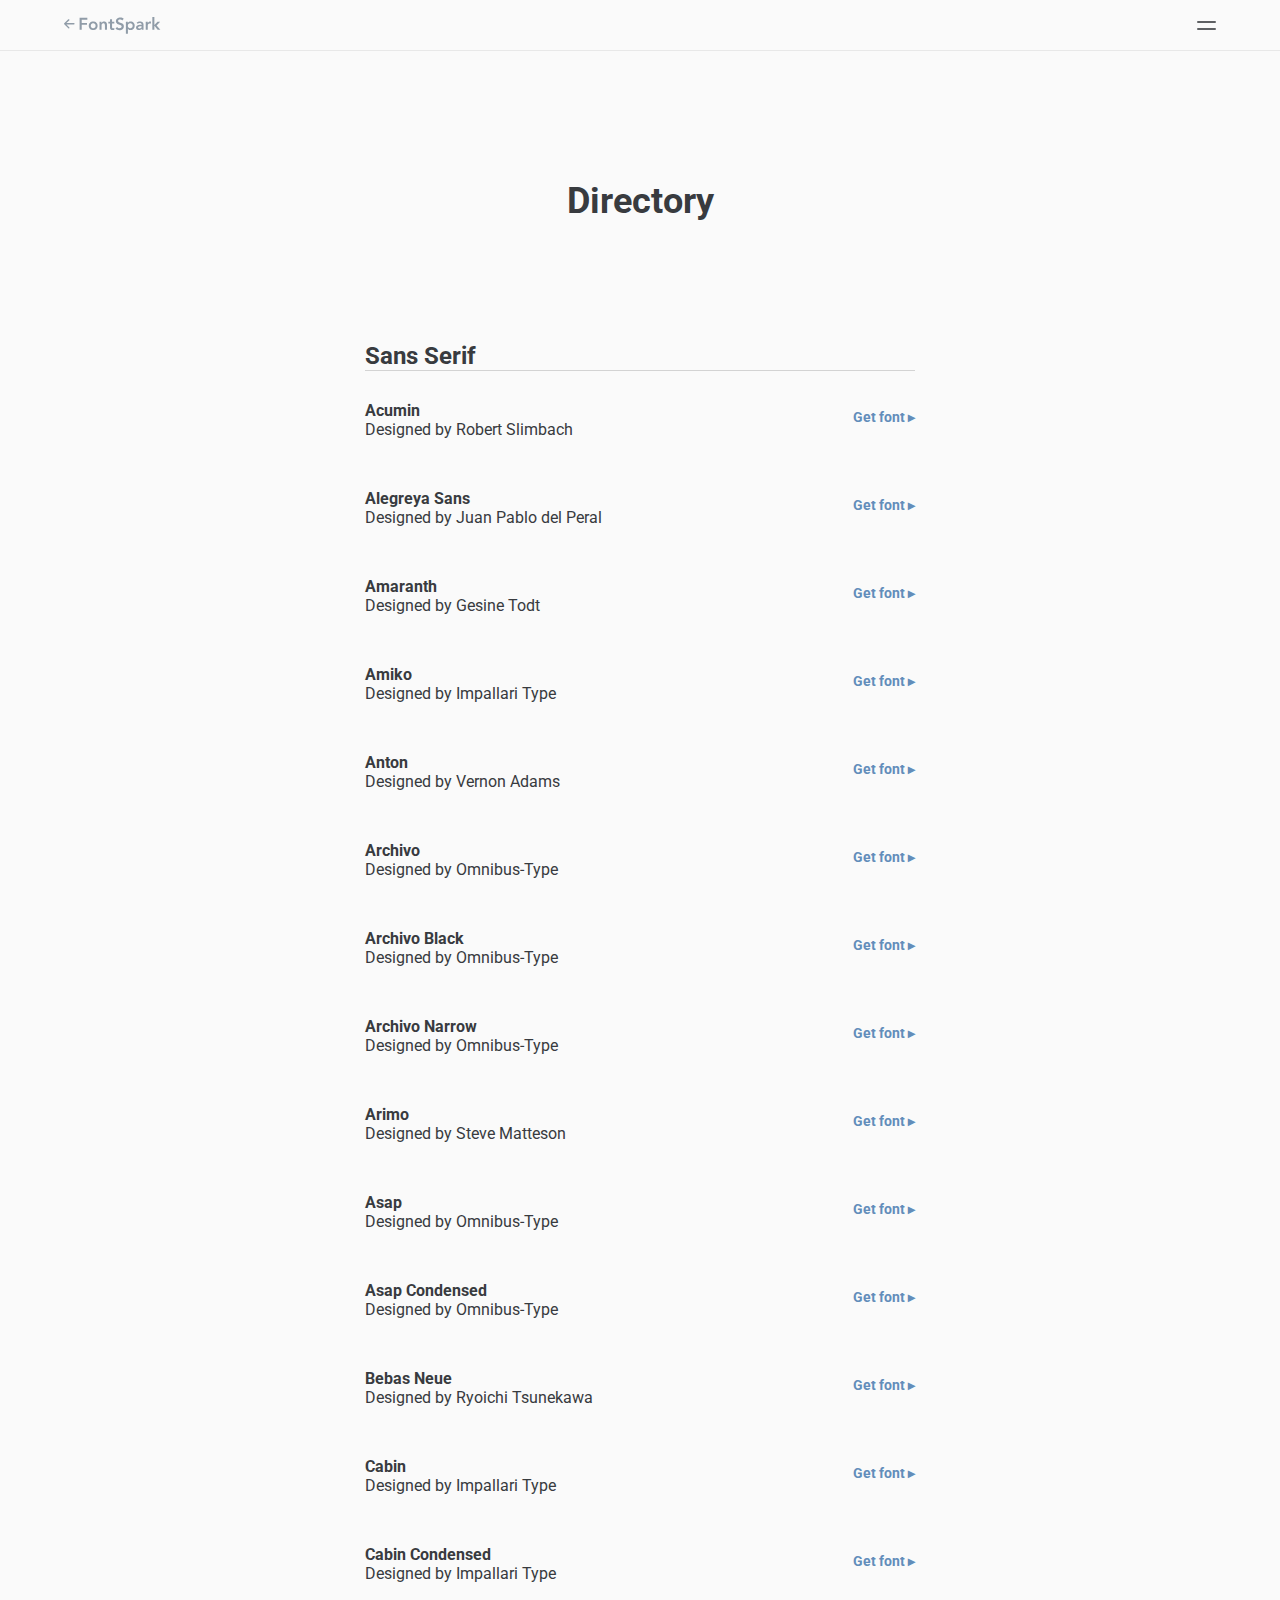
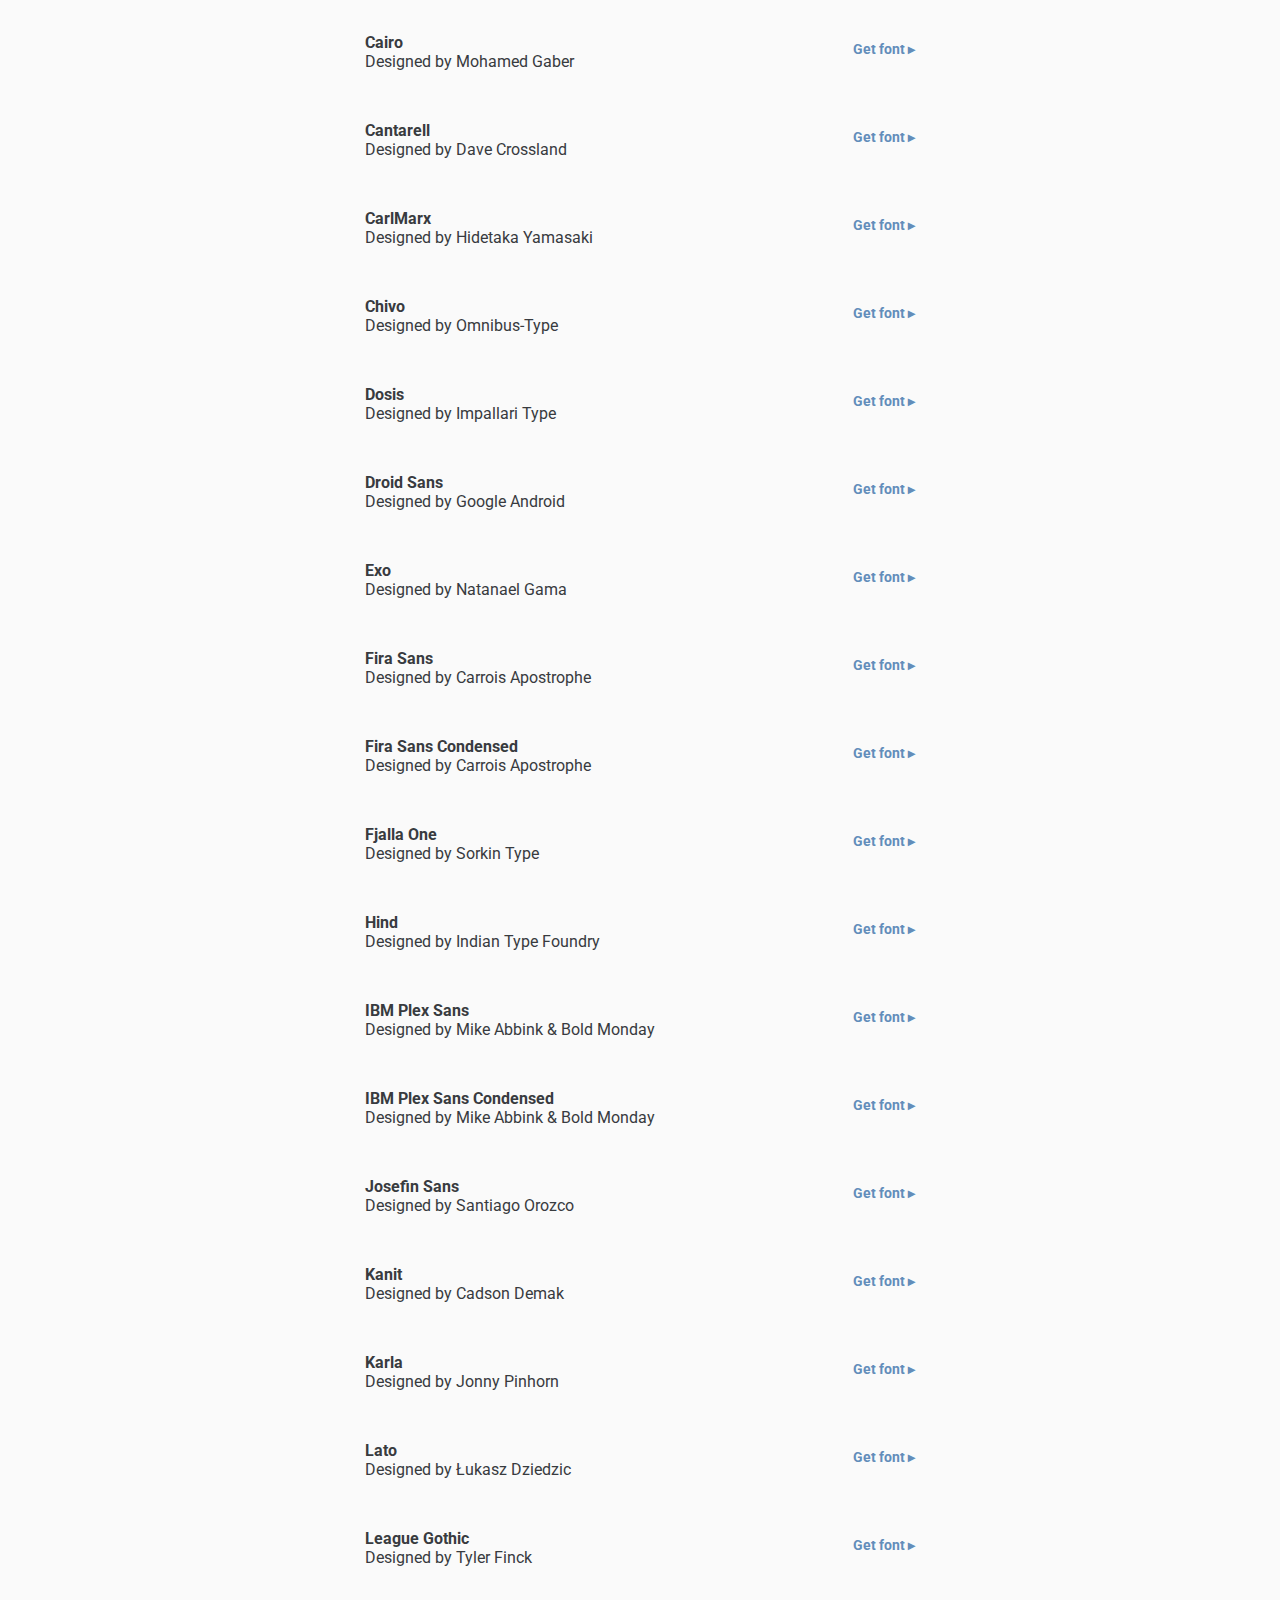
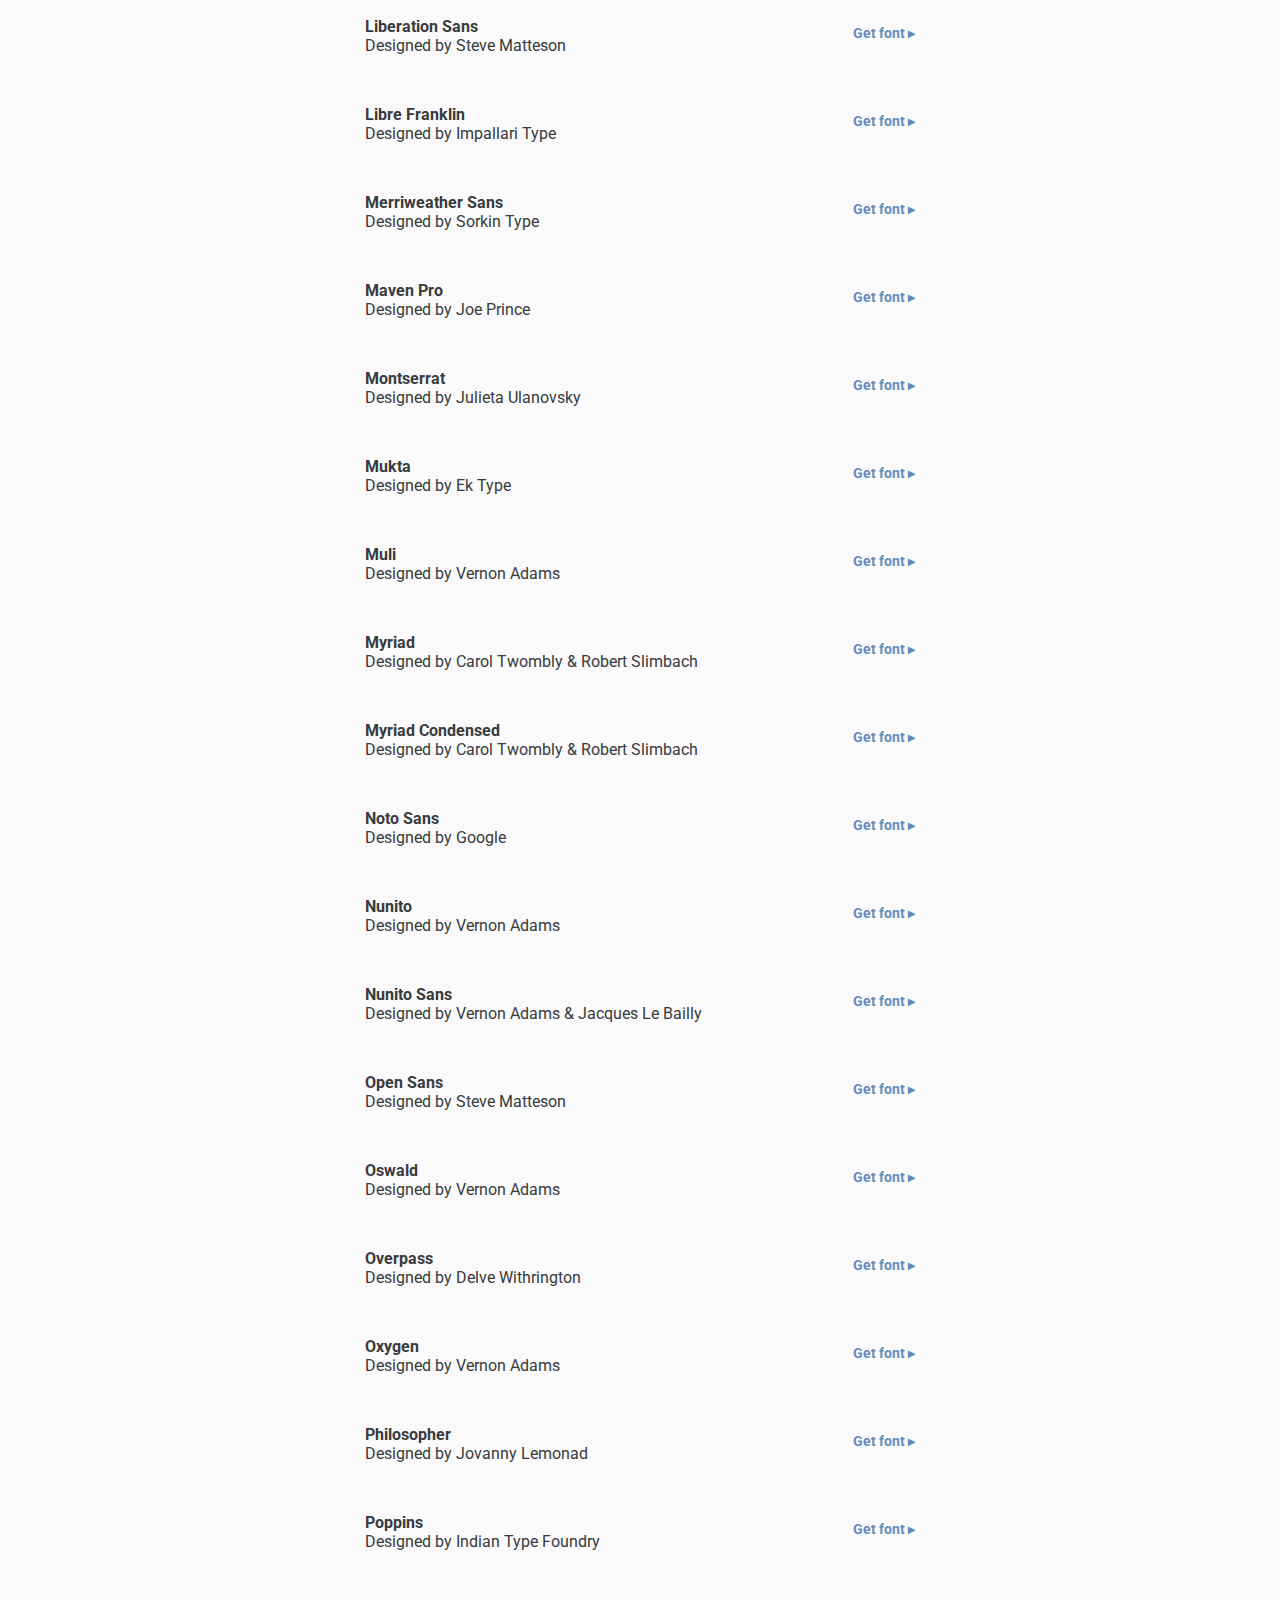
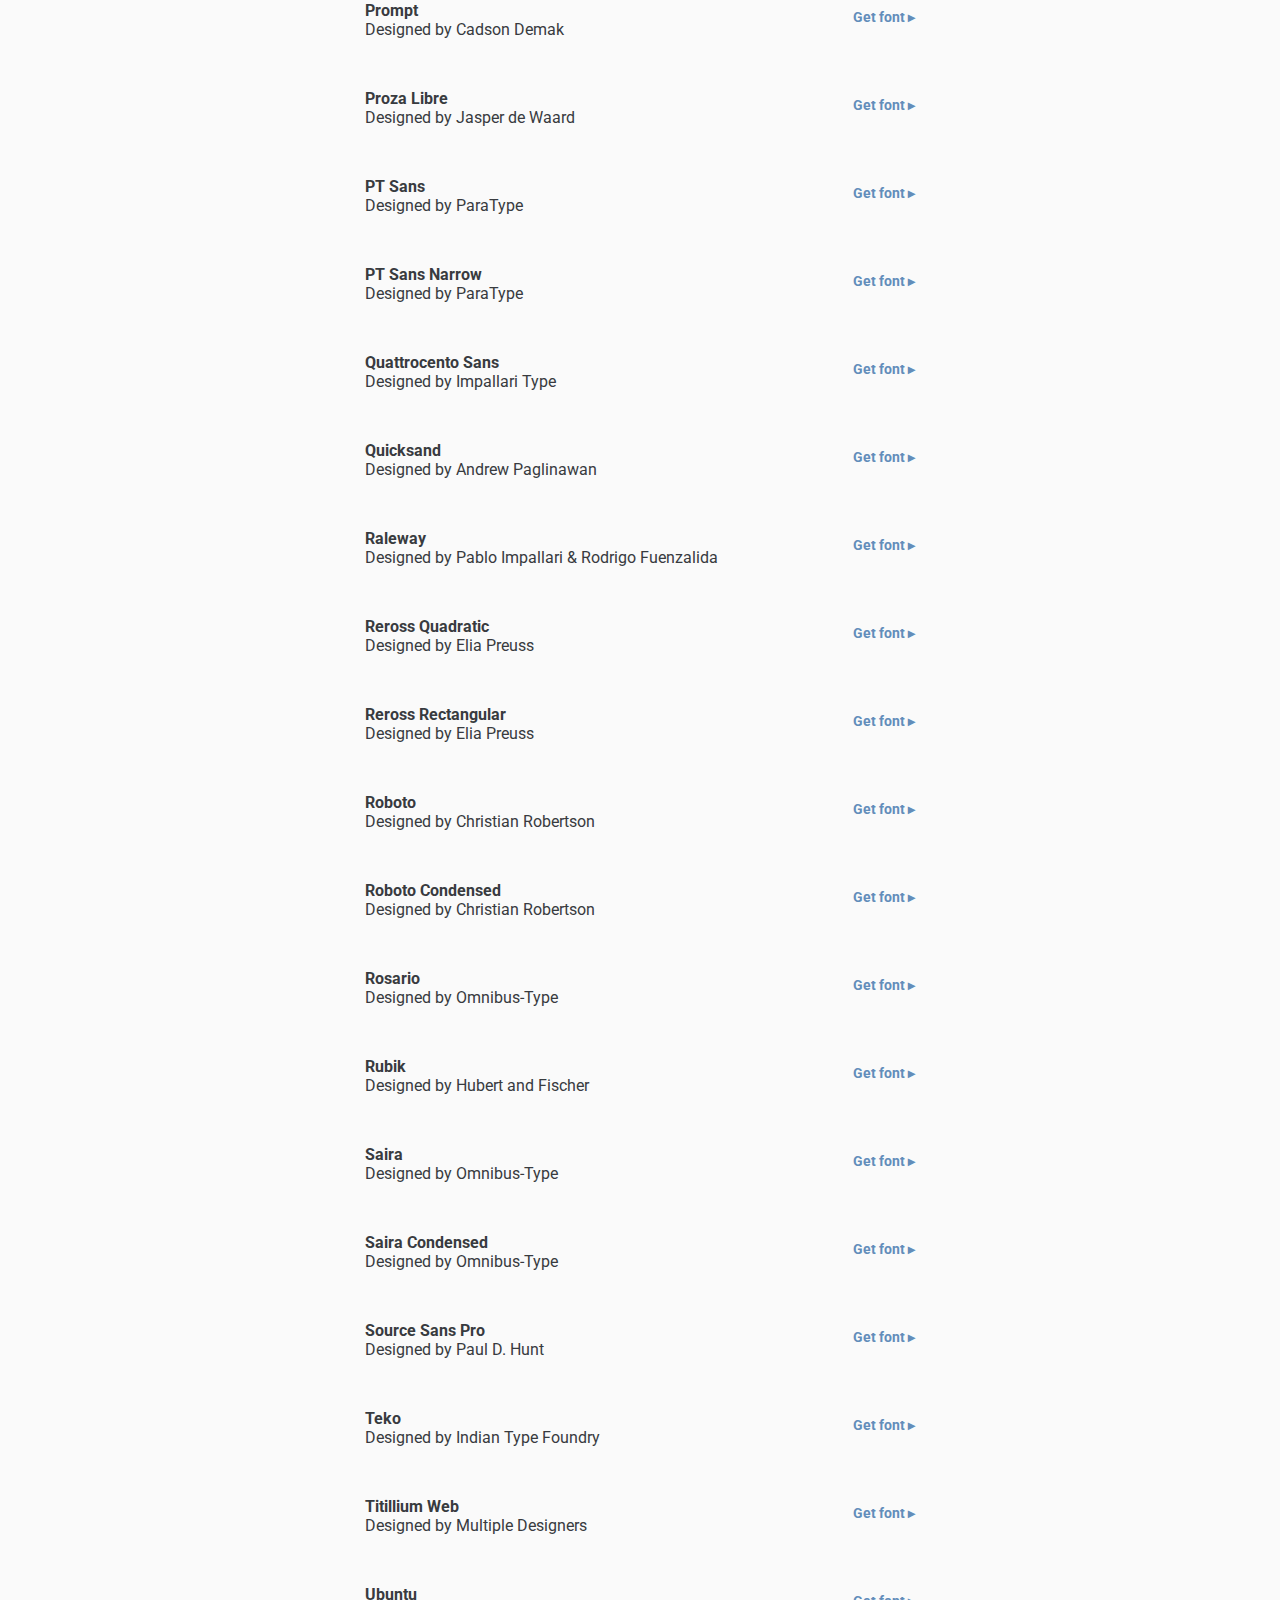
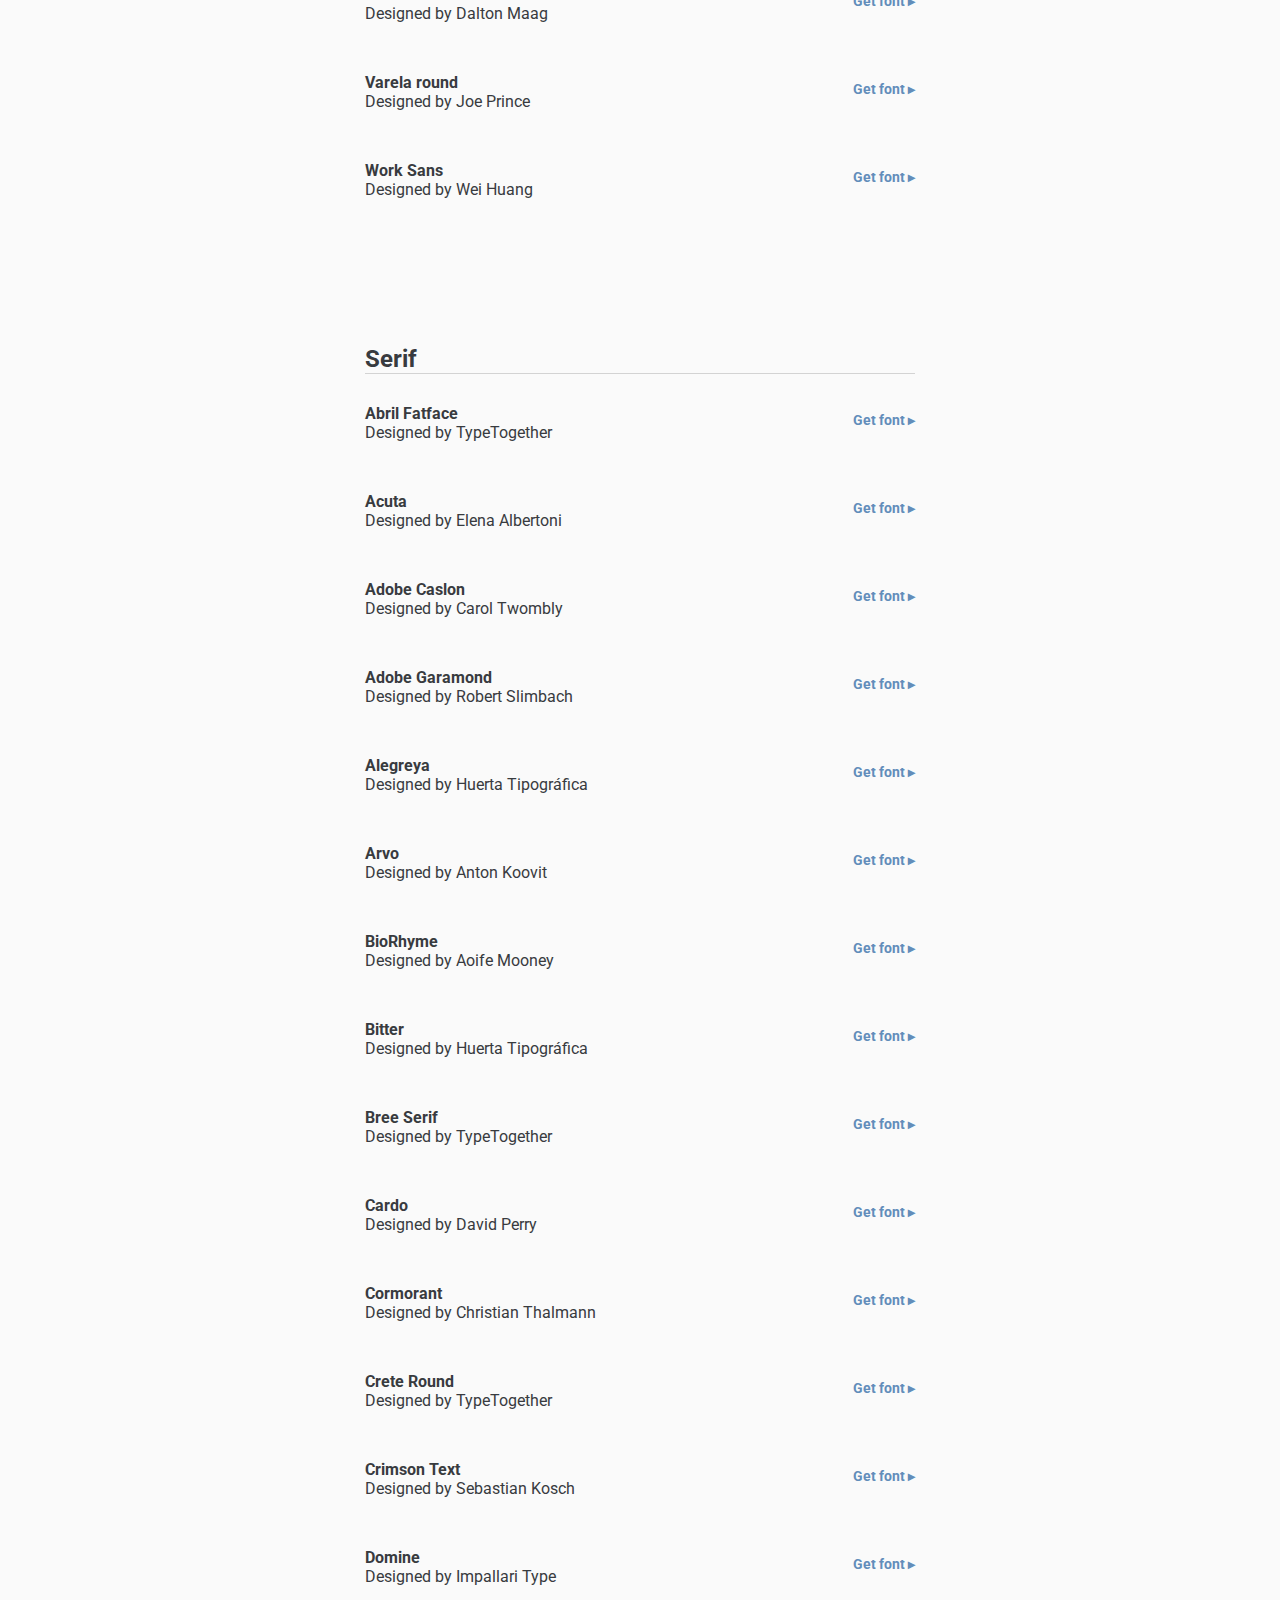
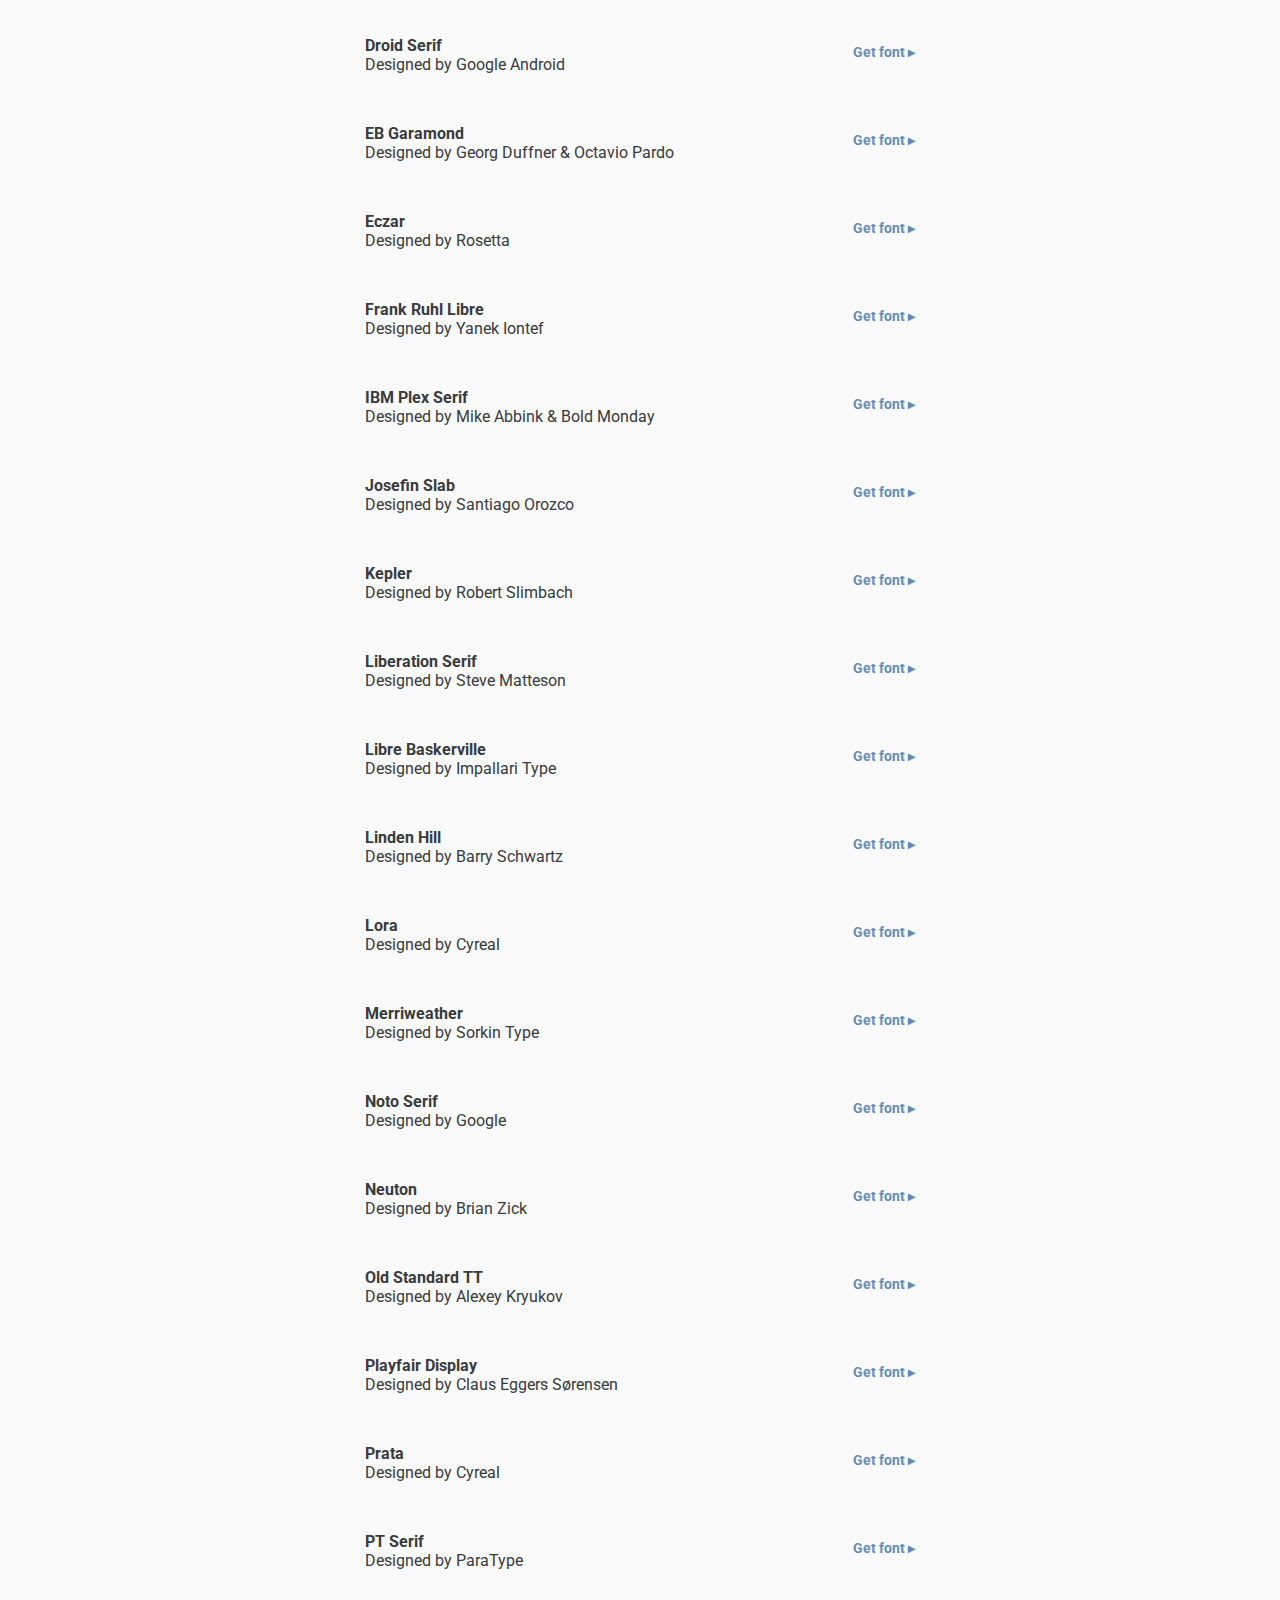
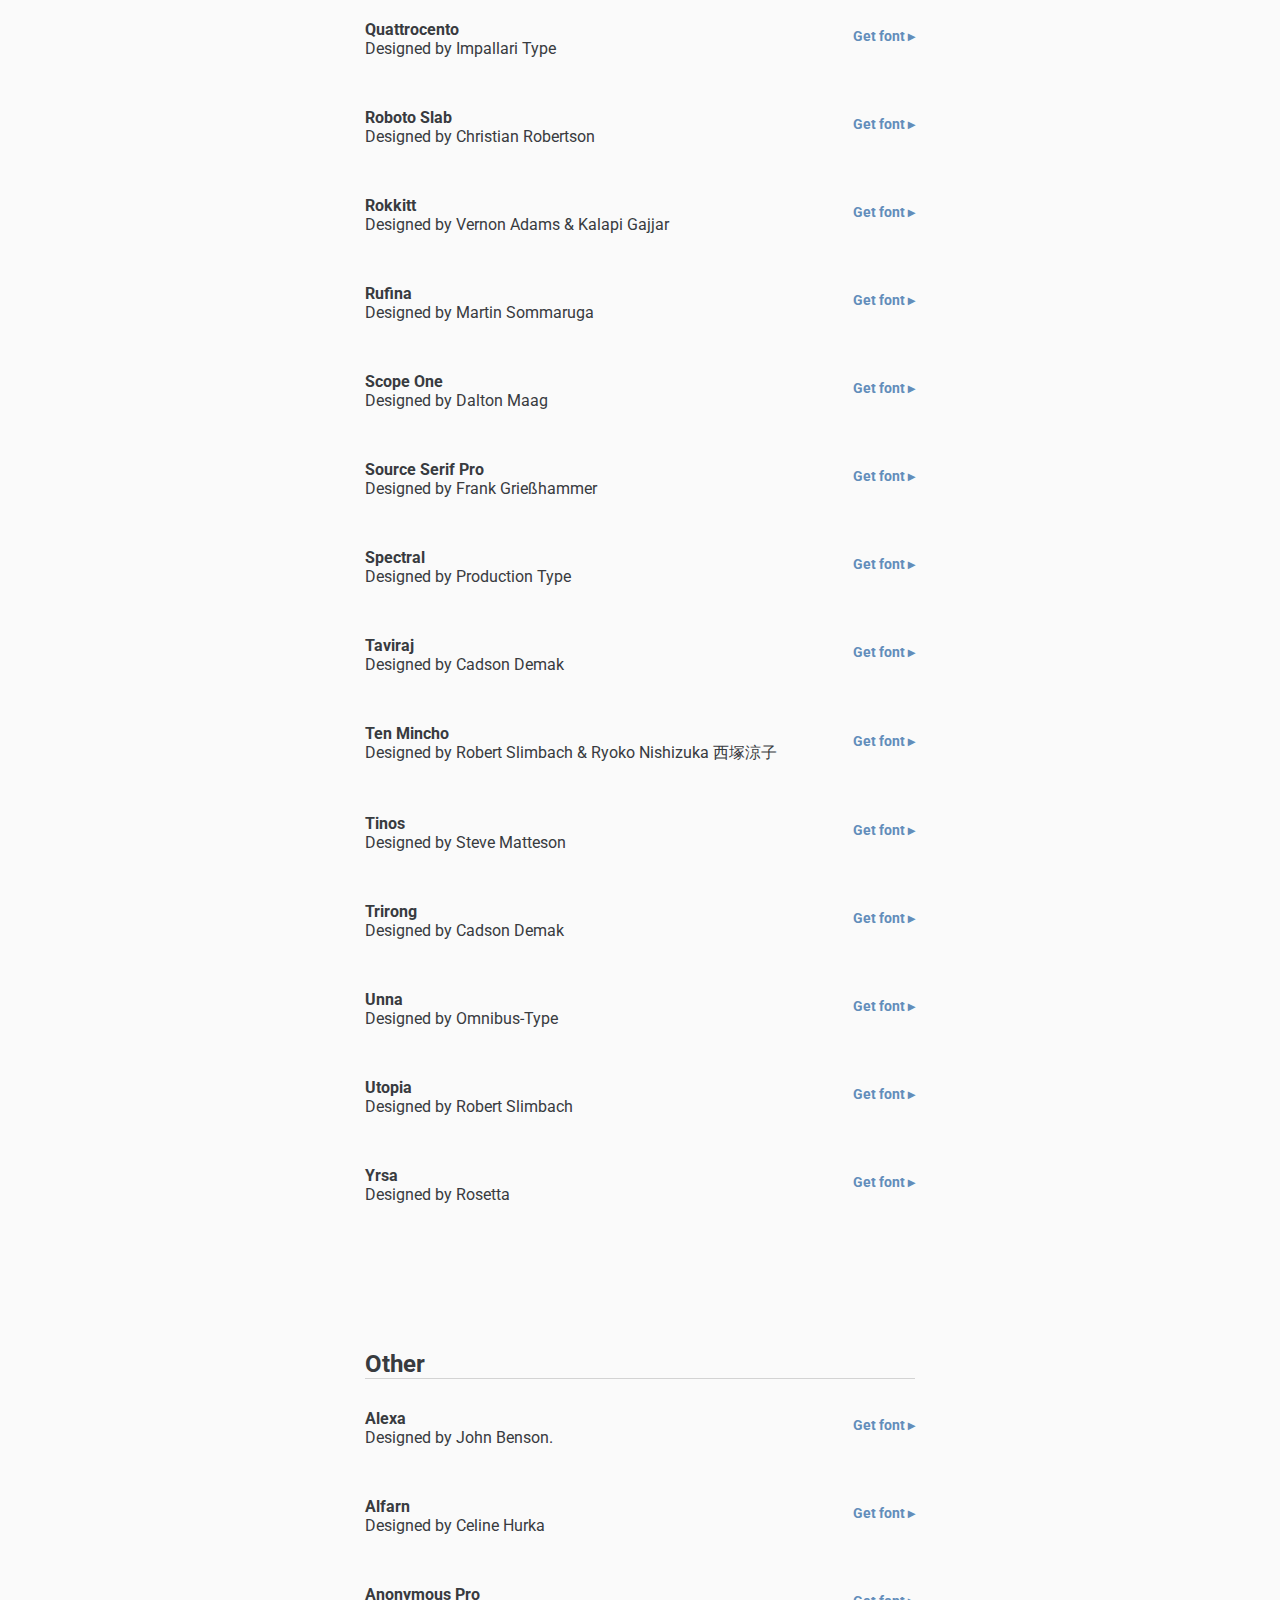
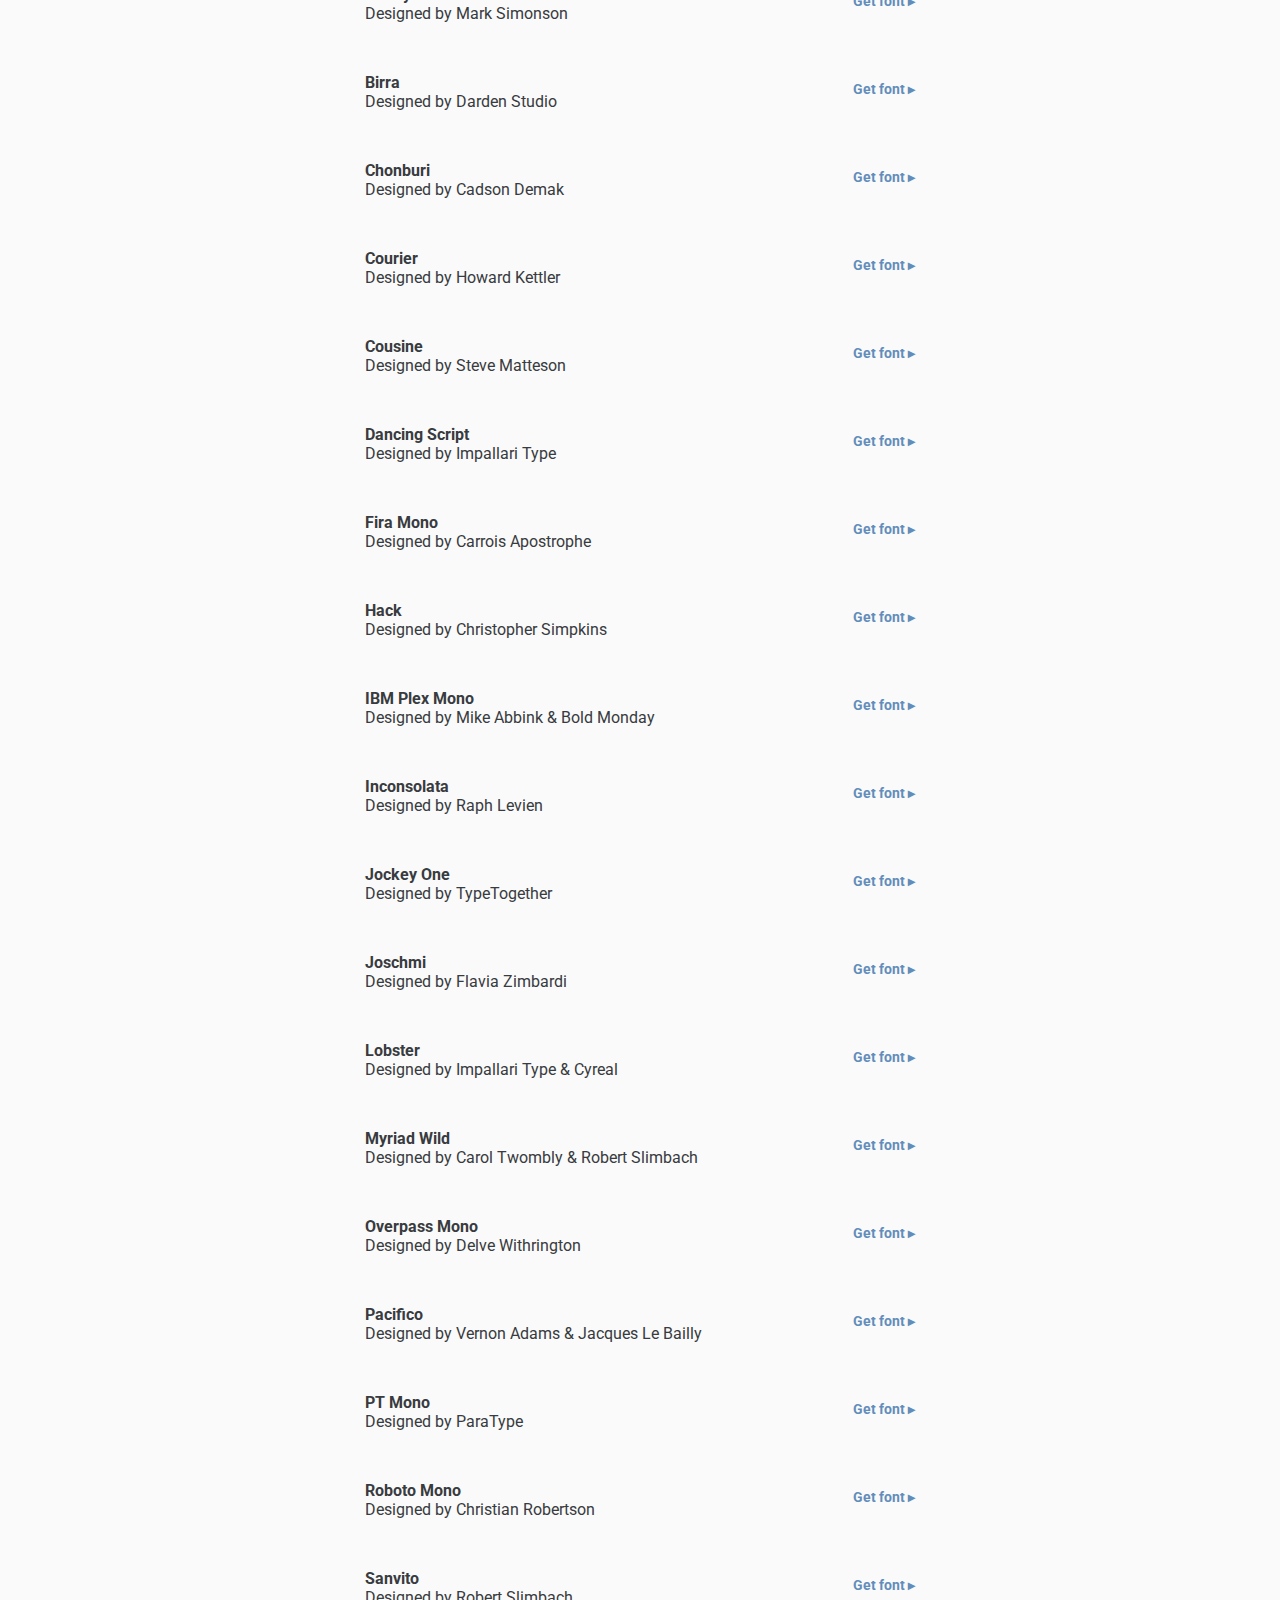
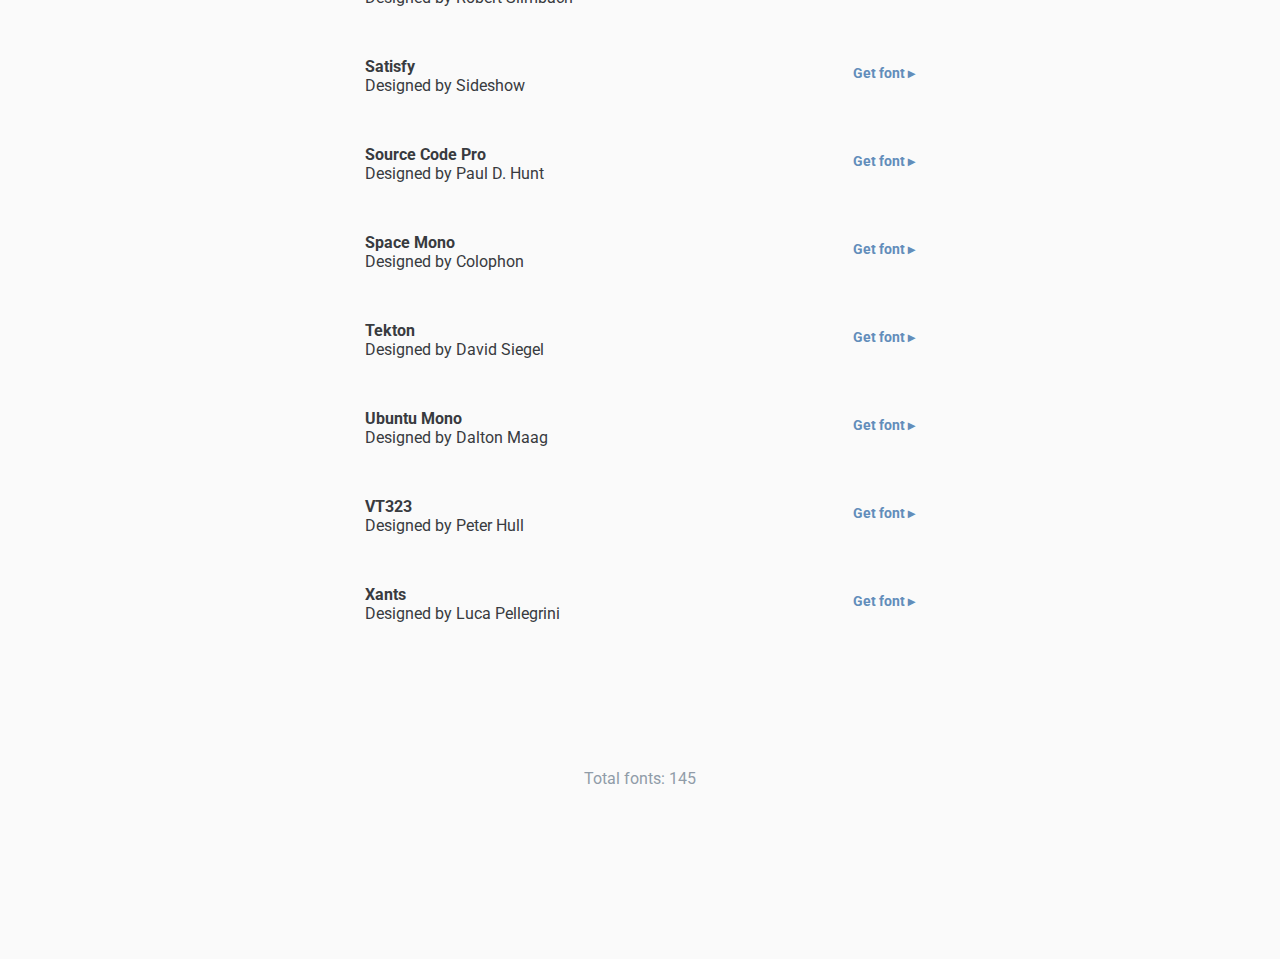
<file: directory.html>
<!DOCTYPE html>
<html lang="en" dir="ltr">

<head>
    <meta charset="utf-8">
    <meta name="viewport" content="width=device-width, initial-scale=1, shrink-to-fit=no">
    <!-- Primary Meta Tags -->
    <title>Directory | FontSpark</title>
    <meta name="title" content="Directory | FontSpark">
    <meta name="description" content="Explore Toucan's full curated list of Google Fonts and Adobe Fonts.">
    <!-- Open Graph / Facebook -->
    <meta property="og:type" content="website">
    <meta property="og:url" content="https://fontspark.netlify.app/directory">
    <meta property="og:title" content="Directory | FontSpark">
    <meta property="og:description" content="Explore FontSpark's full curated list of Google Fonts and Adobe Fonts.">
    <meta property="og:image" content="https://fontspark.netlify.app/assets/images/share.jpg">
    <!-- Twitter -->
    <meta property="twitter:card" content="summary_large_image">
    <meta property="twitter:url" content="https://fontspark.netlify.app/directory">
    <meta property="twitter:title" content="Directory | FontSpark">
    <meta property="twitter:description"
        content="Explore FontSpark's full curated list of Google Fonts and Adobe Fonts.">
    <meta property="twitter:image" content="https://fontspark.netlify.app/assets/images/share.jpg">
    <link rel="shortcut icon" href="favicon.ico" type="image/x-icon">
    <link rel="stylesheet" type="text/css" href="assets/css/directory.css">
    <!-- Global site tag (gtag.js) - Google Analytics -->
<script async src="https://www.googletagmanager.com/gtag/js?id=G-JTLZSGCDFH"></script>
<script>
  window.dataLayer = window.dataLayer || [];
  function gtag(){dataLayer.push(arguments);}
  gtag('js', new Date());

  gtag('config', 'G-JTLZSGCDFH');
</script>
</head>

<body onload="loadDirectory()">
    <header>
        <div id="logo-container">
            <a href="index.html">
                <svg width="97px" height="17px" viewBox="0 0 97 17" version="1.1" xmlns="http://www.w3.org/2000/svg"
                    xmlns:xlink="http://www.w3.org/1999/xlink">
                    <g>
                        <g fill="#909CA8">
                            <path
                                d="M10.609172,6.81961778 C10.609172,6.42497265 10.3034842,6.1051241 9.92640625,6.1051241 L2.43821843,6.1051241 L5.21364368,3.39711512 C5.49816365,3.13813553 5.52823132,2.68683413 5.2807893,2.38908067 C5.03334729,2.09132721 4.60207635,2.05986106 4.31755638,2.318812 C4.30520618,2.33004582 4.29323937,2.34173815 4.2816833,2.35391768 L0.238021907,6.29629959 C-0.0377077965,6.56548132 -0.0527142396,7.0175565 0.204476482,7.30613949 C0.215265785,7.31823304 0.226465851,7.32995404 0.238021907,7.34124517 L4.2816833,11.2853752 C4.55741302,11.5547002 4.98958764,11.5391105 5.24694264,11.2505561 C5.50427031,10.9619731 5.48940077,10.5096974 5.21364368,10.2404296 L2.43821843,7.53414011 L9.92640625,7.53414011 C10.3034842,7.53414011 10.609172,7.21429157 10.609172,6.81961778 Z"
                                id="Path"></path>
                            <path
                                d="M15.5833334,0.816 L23.3523334,0.816 L23.3523334,2.754 L17.7253334,2.754 L17.7253334,5.916 L23.0293334,5.916 L23.0293334,7.854 L17.7253334,7.854 L17.7253334,12.852 L15.5833334,12.852 L15.5833334,0.816 Z M24.7463334,8.772 C24.7463334,8.12599677 24.8624988,7.53950264 25.0948334,7.0125 C25.3271678,6.48549737 25.6416647,6.03500187 26.0383334,5.661 C26.435002,5.28699813 26.9053306,4.99800102 27.4493334,4.794 C27.993336,4.58999898 28.5713303,4.488 29.1833334,4.488 C29.7953363,4.488 30.3733306,4.58999898 30.9173334,4.794 C31.461336,4.99800102 31.9316647,5.28699813 32.3283334,5.661 C32.725002,6.03500187 33.0394988,6.48549737 33.2718334,7.0125 C33.5041678,7.53950264 33.6203334,8.12599677 33.6203334,8.772 C33.6203334,9.41800323 33.5041678,10.0044974 33.2718334,10.5315 C33.0394988,11.0585027 32.725002,11.5089981 32.3283334,11.883 C31.9316647,12.2570019 31.461336,12.5459989 30.9173334,12.75 C30.3733306,12.9540011 29.7953363,13.056 29.1833334,13.056 C28.5713303,13.056 27.993336,12.9540011 27.4493334,12.75 C26.9053306,12.5459989 26.435002,12.2570019 26.0383334,11.883 C25.6416647,11.5089981 25.3271678,11.0585027 25.0948334,10.5315 C24.8624988,10.0044974 24.7463334,9.41800323 24.7463334,8.772 Z M26.7863334,8.772 C26.7863334,9.08933492 26.8401661,9.39533186 26.9478334,9.69 C27.0555005,9.98466814 27.2141656,10.2453322 27.4238334,10.472 C27.6335011,10.6986678 27.8856651,10.8799994 28.1803334,11.016 C28.4750015,11.1520006 28.8093315,11.22 29.1833334,11.22 C29.5573352,11.22 29.8916651,11.1520006 30.1863334,11.016 C30.4810015,10.8799994 30.7331656,10.6986678 30.9428334,10.472 C31.1525011,10.2453322 31.3111661,9.98466814 31.4188334,9.69 C31.5265005,9.39533186 31.5803334,9.08933492 31.5803334,8.772 C31.5803334,8.45466508 31.5265005,8.14866814 31.4188334,7.854 C31.3111661,7.55933186 31.1525011,7.2986678 30.9428334,7.072 C30.7331656,6.8453322 30.4810015,6.66400068 30.1863334,6.528 C29.8916651,6.39199932 29.5573352,6.324 29.1833334,6.324 C28.8093315,6.324 28.4750015,6.39199932 28.1803334,6.528 C27.8856651,6.66400068 27.6335011,6.8453322 27.4238334,7.072 C27.2141656,7.2986678 27.0555005,7.55933186 26.9478334,7.854 C26.8401661,8.14866814 26.7863334,8.45466508 26.7863334,8.772 Z M35.5243334,4.692 L37.4623334,4.692 L37.4623334,6.001 L37.4963334,6.001 C37.689001,5.59299796 37.9836647,5.23883484 38.3803334,4.9385 C38.777002,4.63816517 39.31533,4.488 39.9953334,4.488 C40.539336,4.488 41.0011647,4.57866576 41.3808334,4.76 C41.7605019,4.94133424 42.0693321,5.17933186 42.3073334,5.474 C42.5453345,5.76866814 42.7153328,6.10866474 42.8173334,6.494 C42.9193338,6.87933526 42.9703334,7.28166457 42.9703334,7.701 L42.9703334,12.852 L40.9303334,12.852 L40.9303334,8.721 C40.9303334,8.4943322 40.9190001,8.24216806 40.8963334,7.9645 C40.8736665,7.68683195 40.8141672,7.42616789 40.7178334,7.1825 C40.6214995,6.93883212 40.4713343,6.73483416 40.2673334,6.5705 C40.0633323,6.40616585 39.7856684,6.324 39.4343334,6.324 C39.0943317,6.324 38.8081678,6.3806661 38.5758334,6.494 C38.3434988,6.6073339 38.1508341,6.76033237 37.9978334,6.953 C37.8448325,7.14566763 37.7343337,7.36666542 37.6663334,7.616 C37.5983329,7.86533458 37.5643334,8.12599864 37.5643334,8.398 L37.5643334,12.852 L35.5243334,12.852 L35.5243334,4.692 Z M44.3303334,6.426 L44.3303334,4.692 L46.0133334,4.692 L46.0133334,2.329 L48.0533334,2.329 L48.0533334,4.692 L50.2973334,4.692 L50.2973334,6.426 L48.0533334,6.426 L48.0533334,9.996 C48.0533334,10.404002 48.1298325,10.7269988 48.2828334,10.965 C48.4358341,11.2030012 48.7389978,11.322 49.1923334,11.322 C49.3736676,11.322 49.5719989,11.3021668 49.7873334,11.2625 C50.0026677,11.2228332 50.172666,11.1576672 50.2973334,11.067 L50.2973334,12.784 C50.0819989,12.8860005 49.8185016,12.9568332 49.5068334,12.9965 C49.1951651,13.0361668 48.9203345,13.056 48.6823334,13.056 C48.1383306,13.056 47.6935017,12.9965006 47.3478334,12.8775 C47.0021649,12.7584994 46.7301677,12.5771679 46.5318334,12.3335 C46.333499,12.0898321 46.1975003,11.7866684 46.1238334,11.424 C46.0501663,11.0613316 46.0133334,10.6420023 46.0133334,10.166 L46.0133334,6.426 L44.3303334,6.426 Z M58.2174445,3.4 C57.9907767,3.07133169 57.687613,2.83050077 57.3079445,2.6775 C56.9282759,2.52449924 56.5287798,2.448 56.1094445,2.448 C55.8601098,2.448 55.6192789,2.47633305 55.3869445,2.533 C55.1546099,2.58966695 54.9449454,2.68033271 54.7579445,2.805 C54.5709435,2.92966729 54.4207784,3.09116568 54.3074445,3.2895 C54.1941106,3.48783433 54.1374445,3.72299864 54.1374445,3.995 C54.1374445,4.40300204 54.2791097,4.71466559 54.5624445,4.93 C54.8457792,5.14533441 55.197109,5.33233254 55.6164445,5.491 C56.0357798,5.64966746 56.4947753,5.80266593 56.9934445,5.95 C57.4921136,6.09733407 57.951109,6.30133203 58.3704445,6.562 C58.7897798,6.82266797 59.1411097,7.16833118 59.4244445,7.599 C59.7077792,8.02966882 59.8494445,8.60199643 59.8494445,9.316 C59.8494445,9.96200323 59.7304456,10.5258309 59.4924445,11.0075 C59.2544433,11.4891691 58.9342797,11.888665 58.5319445,12.206 C58.1296091,12.523335 57.6621137,12.7613325 57.1294445,12.92 C56.5967751,13.0786675 56.0357807,13.158 55.4464445,13.158 C54.6984407,13.158 53.9787812,13.0333345 53.2874445,12.784 C52.5961077,12.5346655 52.0011136,12.1153362 51.5024445,11.526 L53.1174445,9.962 C53.3781124,10.3586687 53.7209423,10.6674989 54.1459445,10.8885 C54.5709466,11.1095011 55.021442,11.22 55.4974445,11.22 C55.746779,11.22 55.9961098,11.1860003 56.2454445,11.118 C56.494779,11.0499997 56.7214434,10.9480006 56.9254445,10.812 C57.1294454,10.6759994 57.2937772,10.5031677 57.4184445,10.2935 C57.5431117,10.0838323 57.6054445,9.84300136 57.6054445,9.571 C57.6054445,9.12899779 57.4637792,8.78900119 57.1804445,8.551 C56.8971097,8.31299881 56.5457798,8.11183416 56.1264445,7.9475 C55.707109,7.78316585 55.2481136,7.62733407 54.7494445,7.48 C54.2507753,7.33266593 53.7917798,7.13150128 53.3724445,6.8765 C52.953109,6.62149873 52.6017792,6.28150213 52.3184445,5.8565 C52.0351097,5.43149788 51.8934445,4.86200357 51.8934445,4.148 C51.8934445,3.52466355 52.0209432,2.9863356 52.2759445,2.533 C52.5309457,2.0796644 52.8652757,1.70283483 53.2789445,1.4025 C53.6926132,1.10216516 54.1657751,0.87833407 54.6984445,0.731 C55.2311137,0.58366593 55.7751083,0.51 56.3304445,0.51 C56.9651143,0.51 57.5799415,0.60633237 58.1749445,0.799 C58.7699474,0.99166763 59.305442,1.30899779 59.7814445,1.751 L58.2174445,3.4 Z M61.8894445,4.692 L63.8274445,4.692 L63.8274445,5.916 L63.8614445,5.916 C64.1561126,5.41733084 64.5527753,5.0546678 65.0514445,4.828 C65.5501136,4.6013322 66.0884416,4.488 66.6664445,4.488 C67.2897809,4.488 67.8507753,4.5984989 68.3494445,4.8195 C68.8481136,5.0405011 69.2731094,5.34366474 69.6244445,5.729 C69.9757795,6.11433526 70.2421102,6.56766406 70.4234445,7.089 C70.6047787,7.61033594 70.6954445,8.17133033 70.6954445,8.772 C70.6954445,9.37266967 70.599112,9.93366406 70.4064445,10.455 C70.2137768,10.9763359 69.9446128,11.4296647 69.5989445,11.815 C69.253276,12.2003353 68.8367802,12.5034989 68.3494445,12.7245 C67.8621086,12.9455011 67.3294473,13.056 66.7514445,13.056 C66.3661092,13.056 66.0261126,13.0163337 65.7314445,12.937 C65.4367763,12.8576663 65.1761123,12.7556673 64.9494445,12.631 C64.7227767,12.5063327 64.5301119,12.3731674 64.3714445,12.2315 C64.212777,12.0898326 64.082445,11.9510006 63.9804445,11.815 L63.9294445,11.815 L63.9294445,16.728 L61.8894445,16.728 L61.8894445,4.692 Z M68.6554445,8.772 C68.6554445,8.45466508 68.6016116,8.14866814 68.4939445,7.854 C68.3862772,7.55933186 68.2276121,7.2986678 68.0179445,7.072 C67.8082768,6.8453322 67.5561126,6.66400068 67.2614445,6.528 C66.9667763,6.39199932 66.6324463,6.324 66.2584445,6.324 C65.8844425,6.324 65.5501126,6.39199932 65.2554445,6.528 C64.9607763,6.66400068 64.7086121,6.8453322 64.4989445,7.072 C64.2892768,7.2986678 64.1306116,7.55933186 64.0229445,7.854 C63.9152772,8.14866814 63.8614445,8.45466508 63.8614445,8.772 C63.8614445,9.08933492 63.9152772,9.39533186 64.0229445,9.69 C64.1306116,9.98466814 64.2892768,10.2453322 64.4989445,10.472 C64.7086121,10.6986678 64.9607763,10.8799994 65.2554445,11.016 C65.5501126,11.1520006 65.8844425,11.22 66.2584445,11.22 C66.6324463,11.22 66.9667763,11.1520006 67.2614445,11.016 C67.5561126,10.8799994 67.8082768,10.6986678 68.0179445,10.472 C68.2276121,10.2453322 68.3862772,9.98466814 68.4939445,9.69 C68.6016116,9.39533186 68.6554445,9.08933492 68.6554445,8.772 Z M77.6994445,11.73 L77.6484445,11.73 C77.3537763,12.194669 76.9797801,12.5318323 76.5264445,12.7415 C76.0731089,12.9511677 75.5744471,13.056 75.0304445,13.056 C74.6564425,13.056 74.2909463,13.0050005 73.9339445,12.903 C73.5769427,12.8009995 73.2596125,12.6480011 72.9819445,12.444 C72.7042763,12.2399989 72.4804453,11.9850015 72.3104445,11.679 C72.1404436,11.3729985 72.0554445,11.016002 72.0554445,10.608 C72.0554445,10.1659978 72.134777,9.78916823 72.2934445,9.4775 C72.4521119,9.16583178 72.6646098,8.90516772 72.9309445,8.6955 C73.1972791,8.48583229 73.5061094,8.31866729 73.8574445,8.194 C74.2087795,8.06933271 74.5742759,7.97583365 74.9539445,7.9135 C75.333613,7.85116636 75.7161092,7.81150009 76.1014445,7.7945 C76.4867797,7.77749992 76.8494428,7.769 77.1894445,7.769 L77.6994445,7.769 L77.6994445,7.548 C77.6994445,7.03799745 77.5237795,6.65550128 77.1724445,6.4005 C76.8211094,6.14549873 76.3734471,6.018 75.8294445,6.018 C75.3987756,6.018 74.9964463,6.09449924 74.6224445,6.2475 C74.2484425,6.40050077 73.9254458,6.60733203 73.6534445,6.868 L72.5824445,5.797 C73.0357801,5.33233101 73.5656081,4.99800102 74.1719445,4.794 C74.7782808,4.58999898 75.4044412,4.488 76.0504445,4.488 C76.6284473,4.488 77.1157758,4.55316602 77.5124445,4.6835 C77.9091131,4.81383399 78.2377764,4.98099898 78.4984445,5.185 C78.7591124,5.38900102 78.9602771,5.62416534 79.1019445,5.8905 C79.2436118,6.15683467 79.3456108,6.42599864 79.4079445,6.698 C79.470278,6.97000136 79.5071111,7.23349873 79.5184445,7.4885 C79.5297778,7.74350128 79.5354445,7.96733237 79.5354445,8.16 L79.5354445,12.852 L77.6994445,12.852 L77.6994445,11.73 Z M77.5804445,9.197 L77.1554445,9.197 C76.8721097,9.197 76.5547795,9.20833322 76.2034445,9.231 C75.8521094,9.25366678 75.5206127,9.30749958 75.2089445,9.3925 C74.8972762,9.47750043 74.6337789,9.60216585 74.4184445,9.7665 C74.20311,9.93083416 74.0954445,10.1603319 74.0954445,10.455 C74.0954445,10.6476676 74.137944,10.809166 74.2229445,10.9395 C74.3079449,11.069834 74.4184437,11.1803328 74.5544445,11.271 C74.6904451,11.3616672 74.8434436,11.4268332 75.0134445,11.4665 C75.1834453,11.5061668 75.3534436,11.526 75.5234445,11.526 C76.2261146,11.526 76.7446094,11.358835 77.0789445,11.0245 C77.4132794,10.690165 77.5804445,10.2340029 77.5804445,9.656 L77.5804445,9.197 Z M81.7284445,4.692 L83.7684445,4.692 L83.7684445,5.984 L83.8024445,5.984 C84.0291123,5.50799762 84.352109,5.13966797 84.7714445,4.879 C85.1907798,4.61833203 85.6724417,4.488 86.2164445,4.488 C86.3411117,4.488 86.4629438,4.49933322 86.5819445,4.522 C86.700945,4.54466678 86.8227772,4.57299983 86.9474445,4.607 L86.9474445,6.579 C86.7774436,6.53366644 86.6102786,6.49683348 86.4459445,6.4685 C86.2816102,6.44016653 86.1201119,6.426 85.9614445,6.426 C85.485442,6.426 85.1029458,6.51383246 84.8139445,6.6895 C84.524943,6.86516755 84.3039452,7.0663322 84.1509445,7.293 C83.9979437,7.5196678 83.8959447,7.7463322 83.8449445,7.973 C83.7939441,8.1996678 83.7684445,8.3696661 83.7684445,8.483 L83.7684445,12.852 L81.7284445,12.852 L81.7284445,4.692 Z M88.3414445,0 L90.3814445,0 L90.3814445,8.075 L93.5264445,4.692 L96.1444445,4.692 L92.6424445,8.398 L96.3654445,12.852 L93.6624445,12.852 L90.4154445,8.687 L90.3814445,8.687 L90.3814445,12.852 L88.3414445,12.852 L88.3414445,0 Z"
                                fill-rule="nonzero"></path>
                        </g>
                    </g>
                </svg>
            </a>
        </div>
        <div id="menu-container">
            <button id="menu-button">
                <svg width="19px" height="17px" viewBox="0 0 19 17" version="1.1" xmlns="http://www.w3.org/2000/svg"
                    xmlns:xlink="http://www.w3.org/1999/xlink">
                    <g>
                        <rect fill="none" x="0" y="0" width="19" height="17"></rect>
                        <g transform="translate(0.000000, 4.000000)" fill="#5E6063">
                            <rect id="menu-icon-bottom-bar" x="0" y="7" width="19" height="2" rx="1"></rect>
                            <rect id="menu-icon-top-bar" x="0" y="0" width="19" height="2" rx="1"></rect>
                        </g>
                    </g>
                </svg>
            </button>
            <div id="extras-menu">
                <div id="extras-menu-container">
                    <button class="tooltip" id="darkmode-button" onclick="toggleDarkMode()">
                        <svg id="darkmode-icon" width="17px" height="18px" viewBox="0 0 17 18" version="1.1"
                            xmlns="http://www.w3.org/2000/svg" xmlns:xlink="http://www.w3.org/1999/xlink">
                            <title>Darkmode Icon</title>
                            <g stroke-width="1" fill="none" fill-rule="evenodd">
                                <g transform="translate(1.000000, 0.000000)" fill="none" stroke="#909CA8"
                                    stroke-width="1.55833333">
                                    <path
                                        d="M15.1947294,12.8648444 C15.1179294,12.7549111 14.9824,12.7061778 14.8502588,12.7390444 C14.2437647,12.8965778 13.6158118,12.9747778 12.9867294,12.9747778 C8.88131765,12.9747778 5.54390588,9.62691111 5.54390588,5.50837778 C5.54390588,4.03731111 5.97082353,2.61271111 6.77835294,1.38984444 C6.85289412,1.27651111 6.84950588,1.13031111 6.77270588,1.02264444 C6.69477647,0.912711111 6.55811765,0.862844444 6.42823529,0.895711111 C2.86042353,1.82051111 0.367811765,5.05164444 0.367811765,8.75651111 C0.367811765,13.2309111 3.99661176,16.8723111 8.45552941,16.8723111 C11.1740235,16.8723111 13.6982588,15.5123111 15.2048941,13.2331778 C15.2760471,13.1198444 15.2726588,12.9736444 15.1947294,12.8648444 Z"
                                        id="Path"></path>
                                </g>
                            </g>
                        </svg>
                        <span class="tooltiptext">Dark Mode</span>
                    </button>
                    <a href="info.html" class="tooltip">
                        <svg width="19px" height="19px" viewBox="0 0 19 19" version="1.1"
                            xmlns="http://www.w3.org/2000/svg" xmlns:xlink="http://www.w3.org/1999/xlink">
                            <g stroke="none" stroke-width="1" fill="none" fill-rule="evenodd">
                                <g id="info" transform="translate(-0.100000, 0.400000)">
                                    <circle id="Oval" stroke="#909CA8" stroke-width="1.65" cx="9.20212941"
                                        cy="8.72015294" r="8.23097647"></circle>
                                    <path
                                        d="M9.53290588,3.94369412 C10.2282353,3.94369412 10.7838,4.51672941 10.7838,5.21089412 C10.7838,5.90622353 10.2084353,6.47925882 9.53290588,6.47925882 C8.83874118,6.47925882 8.26570588,5.90622353 8.26570588,5.19342353 C8.26570588,4.49925882 8.83874118,3.94369412 9.53290588,3.94369412 Z"
                                        id="Path" fill="#909CA8"></path>
                                    <path
                                        d="M11.3207294,12.4378941 C11.2881176,12.5438824 11.2170706,12.6638471 11.1483529,12.7337294 C10.6976118,13.2007765 10.1420471,13.4803059 9.47932941,13.4803059 C9.16718824,13.4803059 8.87251765,13.4803059 8.56037647,13.4290588 C8.05489412,13.3591765 7.41430588,12.7337294 7.49932941,12.0745059 C7.57037647,11.6214353 7.63792941,11.1706941 7.71014118,10.7187882 C7.84874118,9.93727059 7.98734118,9.13944706 8.12594118,8.3556 C8.12594118,8.30551765 8.14341176,8.25194118 8.14341176,8.19952941 C8.14341176,7.86991765 8.03858824,7.74878824 7.71014118,7.71384706 C7.57037647,7.69637647 7.43177647,7.67774118 7.29317647,7.6428 C7.13710588,7.59155294 7.04858824,7.45295294 7.06605882,7.33065882 C7.08469412,7.19205882 7.17204706,7.10470588 7.34442353,7.06976471 C7.43177647,7.05229412 7.53543529,7.05229412 7.63909412,7.05229412 C8.02228235,7.05229412 8.40547059,7.05229412 8.8038,7.05229412 C9.22076471,7.05229412 9.62025882,7.05229412 10.0372235,7.05229412 C10.3330588,7.05229412 10.5066,7.19089412 10.5066,7.48556471 C10.5066,7.72898824 10.4716588,7.97357647 10.4204118,8.21467059 C10.2643412,9.11964706 10.0896353,10.0048235 9.93356471,10.9074706 C9.88115294,11.2021412 9.81243529,11.4991412 9.77632941,11.7938118 C9.75885882,11.9324118 9.77632941,12.0896471 9.81127059,12.2282471 C9.86368235,12.4192588 10.0022824,12.5229176 10.1932941,12.5054471 C10.3493647,12.4868118 10.5066,12.4355647 10.6615059,12.3668471 C10.7838,12.3144353 10.8874588,12.2282471 11.0097529,12.1933059 C11.2170706,12.1257529 11.3743059,12.2480471 11.3207294,12.4378941 Z"
                                        id="Path" fill="#909CA8"></path>
                                </g>
                            </g>
                        </svg>
                        <span class="tooltiptext">Info</span>
                    </a>
                    <a href="directory.html" class="tooltip">
                        <svg id="directory-icon" width="19px" height="13px" viewBox="0 0 19 13" version="1.1"
                            xmlns="http://www.w3.org/2000/svg" xmlns:xlink="http://www.w3.org/1999/xlink">
                            <g stroke="none" stroke-width="1" fill="none" fill-rule="evenodd">
                                <g id="directory" fill="#909CA8">
                                    <path
                                        d="M17.0284584,10.3808824 L6.04065199,10.3808824 C5.32599792,10.3808824 4.76767442,10.8588235 4.76767442,11.4705882 C4.76767442,12.0823529 5.32599792,12.5602941 6.04065199,12.5602941 L17.0284584,12.5602941 C17.7431125,12.5602941 18.301436,12.0823529 18.301436,11.4705882 C18.3461019,10.8588235 17.7431125,10.3808824 17.0284584,10.3808824 Z"
                                        id="Path"></path>
                                    <ellipse id="Oval" cx="1.49348837" cy="11.4705882" rx="1.43604651" ry="1.43382353">
                                    </ellipse>
                                    <path
                                        d="M18.3461019,6.5 C18.3461019,5.88823529 17.7877784,5.41029412 17.0731243,5.41029412 L6.04065199,5.41029412 C5.32599792,5.41029412 4.76767442,5.88823529 4.76767442,6.5 C4.76767442,7.11176471 5.32599792,7.58970588 6.04065199,7.58970588 L17.0284584,7.58970588 C17.7431125,7.58970588 18.3461019,7.11176471 18.3461019,6.5 Z"
                                        id="Path"></path>
                                    <ellipse id="Oval" cx="1.49348837" cy="6.5" rx="1.43604651" ry="1.43382353">
                                    </ellipse>
                                    <path
                                        d="M18.3461019,1.52941176 C18.3461019,0.917647059 17.7877784,0.439705882 17.0731243,0.439705882 L6.04065199,0.439705882 C5.32599792,0.439705882 4.76767442,0.917647059 4.76767442,1.52941176 C4.76767442,2.14117647 5.32599792,2.61911765 6.04065199,2.61911765 L17.0284584,2.61911765 C17.7431125,2.61911765 18.3461019,2.14117647 18.3461019,1.52941176 Z"
                                        id="Path"></path>
                                    <ellipse id="Oval" cx="1.49348837" cy="1.52941176" rx="1.43604651" ry="1.43382353">
                                    </ellipse>
                                </g>
                            </g>
                        </svg>
                        <span class="tooltiptext">Directory</span>
                    </a>
                    <a href="https://colorspark.netlify.app" id="colorspark-link" target="_blank">
                        <svg width="90px" height="17px" viewBox="0 0 90 17" version="1.1"
                            xmlns="http://www.w3.org/2000/svg" xmlns:xlink="http://www.w3.org/1999/xlink">
                            <g>
                                <g>
                                    <path
                    d="M11.0732 8.47705C11.0014 8.23744 10.7857 8.04579 10.5461 7.99787L7.09605 7.27913L8.12626 0.834212C8.17418 0.52274 8.00648 0.211269 7.71895 0.0675483C7.43146 -0.0762184 7.07207 0.019626 6.88038 0.259237L0.171957 8.23748C0.0281904 8.42917 -0.0436701 8.66874 0.0281903 8.88436C0.100051 9.12393 0.267756 9.29168 0.483428 9.36354L3.83766 10.4896L2.49598 16.6949C2.42412 17.0064 2.59182 17.3418 2.87931 17.4856C2.97515 17.5335 3.09494 17.5574 3.21472 17.5574C3.40641 17.5574 3.62203 17.4616 3.74182 17.3178L10.9534 9.14791C11.1211 8.98021 11.169 8.71666 11.0732 8.47705Z" fill="url(#paint0_linear)" id="Path"/>
                    <defs>
                    <linearGradient id="paint0_linear" x1="4.05702" y1="-4.29687e-07" x2="14.5182" y2="3.67544" gradientUnits="userSpaceOnUse">
                    <stop stop-color="#FC00FF"/>
                    <stop offset="1" stop-color="#00DBDE"/>
                    </linearGradient>
                    </defs>         
                    </path>
                                    <path class="wordmark" fill="#383B3F"
                                        d="M20.816732,3.15345528 C20.434939,2.74085159 20.0653884,2.46578659 19.7080693,2.32825203 C19.3507501,2.19071746 18.990989,2.12195121 18.6287751,2.12195121 C18.0903489,2.12195121 17.6033254,2.21773278 17.1676897,2.40929879 C16.732054,2.60086478 16.3576087,2.86610603 16.0443427,3.20503049 C15.7310765,3.54395495 15.4887885,3.93936088 15.3174711,4.39126016 C15.1461537,4.84315944 15.0604963,5.32943507 15.0604963,5.85010163 C15.0604963,6.41006378 15.1461537,6.92581065 15.3174711,7.39735772 C15.4887885,7.86890479 15.7310765,8.27659042 16.0443427,8.62042683 C16.3576087,8.96426324 16.732054,9.23441636 17.1676897,9.43089431 C17.6033254,9.62737226 18.0903489,9.72560976 18.6287751,9.72560976 C19.0497263,9.72560976 19.4584346,9.62491632 19.854912,9.42352642 C20.2513894,9.22213652 20.62094,8.90040872 20.9635748,8.45833333 L22.4907394,9.54878049 C22.0208403,10.1971577 21.4481592,10.6686977 20.7726793,10.9634146 C20.0971992,11.2581316 19.3776769,11.4054879 18.6140908,11.4054879 C17.8113464,11.4054879 17.0746926,11.2753231 16.4041074,11.0149898 C15.7335221,10.7546566 15.1559464,10.3862659 14.671363,9.90980691 C14.1867795,9.43334788 13.8074395,8.86111445 13.5333316,8.19308944 C13.2592238,7.52506441 13.122172,6.78337128 13.122172,5.96798781 C13.122172,5.13295653 13.2592238,4.37407184 13.5333316,3.69131098 C13.8074395,3.00855011 14.1867795,2.42649292 14.671363,1.94512195 C15.1559464,1.46375099 15.7335221,1.09290442 16.4041074,0.832571138 C17.0746926,0.572237858 17.8113464,0.44207317 18.6140908,0.44207317 C19.3189395,0.44207317 19.9723832,0.567325983 20.5744415,0.817835365 C21.1764998,1.06834475 21.736944,1.49322193 22.255791,2.09247967 L20.816732,3.15345528 Z M23.2249532,7.60365854 C23.2249532,7.04369639 23.3252947,6.53531733 23.5259807,6.0785061 C23.7266669,5.62169487 23.9983233,5.2312008 24.340958,4.90701219 C24.6835928,4.58282358 25.0898537,4.33231795 25.5597529,4.15548781 C26.029652,3.97865765 26.5289123,3.8902439 27.0575489,3.8902439 C27.5861854,3.8902439 28.0854458,3.97865765 28.555345,4.15548781 C29.0252442,4.33231795 29.4315049,4.58282358 29.7741398,4.90701219 C30.1167746,5.2312008 30.388431,5.62169487 30.589117,6.0785061 C30.7898032,6.53531733 30.8901447,7.04369639 30.8901447,7.60365854 C30.8901447,8.16362068 30.7898032,8.67199975 30.589117,9.12881098 C30.388431,9.5856222 30.1167746,9.97611627 29.7741398,10.3003049 C29.4315049,10.6244935 29.0252442,10.8749991 28.555345,11.0518293 C28.0854458,11.2286595 27.5861854,11.3170732 27.0575489,11.3170732 C26.5289123,11.3170732 26.029652,11.2286595 25.5597529,11.0518293 C25.0898537,10.8749991 24.6835928,10.6244935 24.340958,10.3003049 C23.9983233,9.97611627 23.7266669,9.5856222 23.5259807,9.12881098 C23.3252947,8.67199975 23.2249532,8.16362068 23.2249532,7.60365854 Z M24.9870661,7.60365854 C24.9870661,7.87872766 25.0335658,8.14396891 25.1265667,8.39939024 C25.2195676,8.65481158 25.3566195,8.88075783 25.5377265,9.07723577 C25.7188334,9.27371371 25.936648,9.43089371 26.1911767,9.54878049 C26.4457054,9.66666726 26.7344932,9.72560976 27.0575489,9.72560976 C27.3806045,9.72560976 27.6693924,9.66666726 27.9239211,9.54878049 C28.1784499,9.43089371 28.3962644,9.27371371 28.5773714,9.07723577 C28.7584783,8.88075783 28.8955302,8.65481158 28.9885311,8.39939024 C29.0815319,8.14396891 29.1280317,7.87872766 29.1280317,7.60365854 C29.1280317,7.32858941 29.0815319,7.06334816 28.9885311,6.80792683 C28.8955302,6.5525055 28.7584783,6.32655925 28.5773714,6.1300813 C28.3962644,5.93360336 28.1784499,5.77642336 27.9239211,5.65853658 C27.6693924,5.54064982 27.3806045,5.48170732 27.0575489,5.48170732 C26.7344932,5.48170732 26.4457054,5.54064982 26.1911767,5.65853658 C25.936648,5.77642336 25.7188334,5.93360336 25.5377265,6.1300813 C25.3566195,6.32655925 25.2195676,6.5525055 25.1265667,6.80792683 C25.0335658,7.06334816 24.9870661,7.32858941 24.9870661,7.60365854 Z M32.5641521,0 L34.326265,0 L34.326265,11.1402439 L32.5641521,11.1402439 L32.5641521,0 Z M36.0002724,7.60365854 C36.0002724,7.04369639 36.100614,6.53531733 36.3013,6.0785061 C36.5019861,5.62169487 36.7736425,5.2312008 37.1162773,4.90701219 C37.4589121,4.58282358 37.865173,4.33231795 38.3350721,4.15548781 C38.8049713,3.97865765 39.3042316,3.8902439 39.8328681,3.8902439 C40.3615047,3.8902439 40.8607651,3.97865765 41.3306643,4.15548781 C41.8005633,4.33231795 42.2068242,4.58282358 42.5494591,4.90701219 C42.8920939,5.2312008 43.1637502,5.62169487 43.3644363,6.0785061 C43.5651224,6.53531733 43.665464,7.04369639 43.665464,7.60365854 C43.665464,8.16362068 43.5651224,8.67199975 43.3644363,9.12881098 C43.1637502,9.5856222 42.8920939,9.97611627 42.5494591,10.3003049 C42.2068242,10.6244935 41.8005633,10.8749991 41.3306643,11.0518293 C40.8607651,11.2286595 40.3615047,11.3170732 39.8328681,11.3170732 C39.3042316,11.3170732 38.8049713,11.2286595 38.3350721,11.0518293 C37.865173,10.8749991 37.4589121,10.6244935 37.1162773,10.3003049 C36.7736425,9.97611627 36.5019861,9.5856222 36.3013,9.12881098 C36.100614,8.67199975 36.0002724,8.16362068 36.0002724,7.60365854 Z M37.7623854,7.60365854 C37.7623854,7.87872766 37.8088851,8.14396891 37.901886,8.39939024 C37.9948868,8.65481158 38.1319387,8.88075783 38.3130457,9.07723577 C38.4941526,9.27371371 38.7119673,9.43089371 38.9664959,9.54878049 C39.2210247,9.66666726 39.5098125,9.72560976 39.8328681,9.72560976 C40.1559238,9.72560976 40.4447117,9.66666726 40.6992403,9.54878049 C40.9537691,9.43089371 41.1715836,9.27371371 41.3526906,9.07723577 C41.5337975,8.88075783 41.6708494,8.65481158 41.7638503,8.39939024 C41.8568512,8.14396891 41.9033509,7.87872766 41.9033509,7.60365854 C41.9033509,7.32858941 41.8568512,7.06334816 41.7638503,6.80792683 C41.6708494,6.5525055 41.5337975,6.32655925 41.3526906,6.1300813 C41.1715836,5.93360336 40.9537691,5.77642336 40.6992403,5.65853658 C40.4447117,5.54064982 40.1559238,5.48170732 39.8328681,5.48170732 C39.5098125,5.48170732 39.2210247,5.54064982 38.9664959,5.65853658 C38.7119673,5.77642336 38.4941526,5.93360336 38.3130457,6.1300813 C38.1319387,6.32655925 37.9948868,6.5525055 37.901886,6.80792683 C37.8088851,7.06334816 37.7623854,7.32858941 37.7623854,7.60365854 Z M45.3101027,4.06707317 L47.0722158,4.06707317 L47.0722158,5.18699187 L47.1015843,5.18699187 C47.2973756,4.77438819 47.5763741,4.45511631 47.938588,4.22916667 C48.3008019,4.00321703 48.7168522,3.8902439 49.1867513,3.8902439 C49.2944366,3.8902439 49.3996728,3.90006765 49.5024633,3.91971544 C49.6052537,3.93936325 49.71049,3.96392262 49.8181751,3.99339431 L49.8181751,5.7027439 C49.6713316,5.66344831 49.5269377,5.63152112 49.3849891,5.60696138 C49.2430403,5.58240163 49.1035412,5.57012195 48.9664872,5.57012195 C48.5553254,5.57012195 48.2249325,5.64625601 47.9752986,5.79852642 C47.7256647,5.95079683 47.534771,6.12516839 47.4026119,6.32164635 C47.2704527,6.51812429 47.1823481,6.71459929 47.1382949,6.91107723 C47.0942419,7.10755518 47.0722158,7.25491143 47.0722158,7.3531504 L47.0722158,11.1402439 L45.3101027,11.1402439 L45.3101027,4.06707317 Z M56.2792561,2.94715447 C56.0834648,2.66226145 55.8215979,2.45350676 55.4936475,2.32088414 C55.1656969,2.18826153 54.82062,2.12195121 54.458406,2.12195121 C54.2430356,2.12195121 54.0350105,2.14651059 53.8343243,2.19563008 C53.6336383,2.24474957 53.452534,2.32333957 53.2910062,2.43140244 C53.1294783,2.53946531 52.9997686,2.67945375 52.9018729,2.85137195 C52.8039772,3.02329015 52.7550301,3.22713297 52.7550301,3.46290651 C52.7550301,3.81656681 52.8773978,4.08671993 53.122137,4.27337398 C53.3668761,4.46002803 53.6703482,4.6221199 54.0325621,4.75965447 C54.394776,4.89718903 54.7912475,5.02980966 55.2219884,5.15752033 C55.6527292,5.28523099 56.0492007,5.46205849 56.4114146,5.68800813 C56.7736286,5.91395776 57.0771005,6.21358214 57.3218397,6.58689024 C57.5665788,6.96019835 57.6889466,7.45629772 57.6889466,8.07520325 C57.6889466,8.6351654 57.5861576,9.12389696 57.3805767,9.5414126 C57.1749958,9.95892824 56.8984448,10.3052154 56.5509153,10.5802846 C56.2033856,10.8553537 55.7995721,11.0616524 55.3394626,11.199187 C54.8793529,11.3367216 54.3947768,11.4054879 53.8857194,11.4054879 C53.239608,11.4054879 52.6179799,11.2974266 52.0208164,11.0813008 C51.4236529,10.8651751 50.9097085,10.5016963 50.4789676,9.99085366 L51.8739736,8.6351626 C52.0991336,8.97899901 52.3952636,9.2466962 52.7623722,9.43826219 C53.129481,9.62982819 53.5186104,9.72560976 53.9297721,9.72560976 C54.1451425,9.72560976 54.3605098,9.69613851 54.5758802,9.63719512 C54.7912507,9.57825174 54.9870391,9.48983799 55.1632512,9.37195121 C55.3394635,9.25406445 55.48141,9.10425226 55.5890953,8.92251016 C55.6967804,8.74076807 55.7506223,8.53201337 55.7506223,8.29623984 C55.7506223,7.91310784 55.6282545,7.61839534 55.3835154,7.41209349 C55.1387762,7.20579165 54.8353043,7.03142008 54.4730903,6.88897358 C54.1108764,6.74652706 53.714405,6.61145051 53.2836641,6.48373984 C52.8529232,6.35602917 52.4564517,6.18165761 52.0942378,5.96061992 C51.7320239,5.73958223 51.4285518,5.44486973 51.1838127,5.07647358 C50.9390735,4.70807742 50.8167058,4.21443399 50.8167058,3.59552846 C50.8167058,3.0552141 50.9268368,2.58858598 51.147102,2.19563008 C51.3673673,1.80267419 51.6561551,1.4760345 52.0134742,1.21570121 C52.3707934,0.955367939 52.7795016,0.761348877 53.2396112,0.633638211 C53.6997208,0.505927545 54.1696129,0.44207317 54.6493016,0.44207317 C55.1975173,0.44207317 55.7285933,0.525575045 56.2425455,0.6925813 C56.7564976,0.859587556 57.2190477,1.13465256 57.6302094,1.51778456 L56.2792561,2.94715447 Z M59.4510595,4.06707317 L61.1250669,4.06707317 L61.1250669,5.12804879 L61.1544354,5.12804879 C61.4089642,4.69579729 61.7515938,4.38143729 62.1823347,4.18495935 C62.6130756,3.9884814 63.078073,3.8902439 63.5773408,3.8902439 C64.1157669,3.8902439 64.6003431,3.98602546 65.031084,4.17759146 C65.4618249,4.36915747 65.8289281,4.63194277 66.1324046,4.96595528 C66.4358812,5.29996779 66.6659326,5.69291779 66.8225656,6.14481707 C66.9791986,6.59671635 67.057514,7.08299198 67.057514,7.60365854 C67.057514,8.12432509 66.974304,8.61060072 66.8078813,9.0625 C66.6414587,9.51439928 66.40896,9.90734928 66.1103782,10.2413618 C65.8117965,10.5753743 65.4520354,10.8381596 65.031084,11.0297256 C64.6101327,11.2212916 64.15003,11.3170732 63.6507622,11.3170732 C63.3179169,11.3170732 63.0242344,11.28269 62.7697057,11.2139228 C62.515177,11.1451555 62.2900203,11.0567417 62.094229,10.9486789 C61.8984378,10.840616 61.7320176,10.7251869 61.5949637,10.6023882 C61.4579098,10.4795895 61.3453315,10.3592486 61.2572253,10.2413618 L61.2131726,10.2413618 L61.2131726,14.5 L59.4510595,14.5 L59.4510595,4.06707317 Z M65.295401,7.60365854 C65.295401,7.32858941 65.2489012,7.06334816 65.1559004,6.80792683 C65.0628995,6.5525055 64.9258476,6.32655925 64.7447407,6.1300813 C64.5636337,5.93360336 64.3458192,5.77642336 64.0912904,5.65853658 C63.8367617,5.54064982 63.5479739,5.48170732 63.2249182,5.48170732 C62.9018625,5.48170732 62.6130747,5.54064982 62.358546,5.65853658 C62.1040173,5.77642336 61.8862028,5.93360336 61.7050958,6.1300813 C61.5239888,6.32655925 61.3869369,6.5525055 61.2939361,6.80792683 C61.2009352,7.06334816 61.1544354,7.32858941 61.1544354,7.60365854 C61.1544354,7.87872766 61.2009352,8.14396891 61.2939361,8.39939024 C61.3869369,8.65481158 61.5239888,8.88075783 61.7050958,9.07723577 C61.8862028,9.27371371 62.1040173,9.43089371 62.358546,9.54878049 C62.6130747,9.66666726 62.9018625,9.72560976 63.2249182,9.72560976 C63.5479739,9.72560976 63.8367617,9.66666726 64.0912904,9.54878049 C64.3458192,9.43089371 64.5636337,9.27371371 64.7447407,9.07723577 C64.9258476,8.88075783 65.0628995,8.65481158 65.1559004,8.39939024 C65.2489012,8.14396891 65.295401,7.87872766 65.295401,7.60365854 Z M73.1074353,10.1676829 L73.0633824,10.1676829 C72.8088538,10.5704627 72.4858029,10.8627193 72.0942203,11.0444614 C71.7026376,11.2262035 71.2719033,11.3170732 70.8020042,11.3170732 C70.4789484,11.3170732 70.1632397,11.2728663 69.8548684,11.1844512 C69.546497,11.0960361 69.2723934,10.9634155 69.032549,10.7865854 C68.7927046,10.6097552 68.5993636,10.3887208 68.4525201,10.1234756 C68.3056767,9.85823039 68.232256,9.54878226 68.232256,9.19512195 C68.232256,8.81198996 68.3007819,8.48535026 68.4378358,8.21519309 C68.5748897,7.94503592 68.7584414,7.71908967 68.9884962,7.53734756 C69.218551,7.35560546 69.4853126,7.21070514 69.7887891,7.10264228 C70.0922656,6.99457941 70.4079745,6.91353347 70.7359249,6.85950203 C71.0638753,6.8054706 71.3942683,6.77108747 71.7271134,6.75635163 C72.0599587,6.74161578 72.37322,6.73424797 72.666907,6.73424797 L73.1074353,6.73424797 L73.1074353,6.54268293 C73.1074353,6.10060754 72.9556993,5.76905598 72.6522228,5.5480183 C72.3487463,5.3269806 71.9620642,5.21646342 71.492165,5.21646342 C71.1201616,5.21646342 70.7726372,5.28277372 70.4495815,5.41539634 C70.1265259,5.54801896 69.8475274,5.7273024 69.6125779,5.95325203 L68.6874685,5.02489837 C69.0790511,4.62211858 69.5367065,4.33231795 70.0604483,4.15548781 C70.58419,3.97865765 71.1250553,3.8902439 71.6830606,3.8902439 C72.1823284,3.8902439 72.6032735,3.94673046 72.9459082,4.05970528 C73.288543,4.1726801 73.5724362,4.31758042 73.7975962,4.49441056 C74.0227562,4.67124072 74.1965184,4.87508354 74.318888,5.10594512 C74.4412575,5.33680671 74.5293623,5.57012077 74.583205,5.80589431 C74.6370476,6.04166784 74.6688632,6.27007003 74.6786527,6.49110772 C74.6884423,6.71214541 74.693337,6.90616448 74.693337,7.07317073 L74.693337,11.1402439 L73.1074353,11.1402439 L73.1074353,10.1676829 Z M73.0046454,7.97205284 L72.6375385,7.97205284 C72.3927994,7.97205284 72.1186956,7.98187659 71.8152191,8.00152439 C71.5117426,8.02117218 71.225402,8.067835 70.956189,8.14151423 C70.686976,8.21519346 70.4593719,8.32325471 70.2733702,8.46570121 C70.0873684,8.60814773 69.994369,8.80707867 69.994369,9.0625 C69.994369,9.22950626 70.0310793,9.36949469 70.1045011,9.48246951 C70.1779228,9.59544433 70.2733696,9.69122589 70.3908444,9.76981707 C70.5083191,9.84840825 70.6404764,9.90489481 70.7873199,9.93927846 C70.9341633,9.9736621 71.0810046,9.99085366 71.2278481,9.99085366 C71.8348011,9.99085366 72.2826671,9.84595335 72.5714592,9.55614837 C72.8602514,9.2663434 73.0046454,8.87093747 73.0046454,8.3699187 L73.0046454,7.97205284 Z M76.5876084,4.06707317 L78.3497215,4.06707317 L78.3497215,5.18699187 L78.37909,5.18699187 C78.5748813,4.77438819 78.8538798,4.45511631 79.2160937,4.22916667 C79.5783076,4.00321703 79.9943579,3.8902439 80.4642571,3.8902439 C80.5719423,3.8902439 80.6771785,3.90006765 80.779969,3.91971544 C80.8827594,3.93936325 80.9879956,3.96392262 81.0956809,3.99339431 L81.0956809,5.7027439 C80.9488374,5.66344831 80.8044435,5.63152112 80.6624948,5.60696138 C80.5205461,5.58240163 80.3810468,5.57012195 80.2439929,5.57012195 C79.8328311,5.57012195 79.5024383,5.64625601 79.2528044,5.79852642 C79.0031705,5.95079683 78.8122767,6.12516839 78.6801176,6.32164635 C78.5479585,6.51812429 78.4598537,6.71459929 78.4158007,6.91107723 C78.3717477,7.10755518 78.3497215,7.25491143 78.3497215,7.3531504 L78.3497215,11.1402439 L76.5876084,11.1402439 L76.5876084,4.06707317 Z M82.2997914,0 L84.0619045,0 L84.0619045,6.99949187 L86.7784953,4.06707317 L89.0398736,4.06707317 L86.0149131,7.27947154 L89.2307692,11.1402439 L86.8959695,11.1402439 L84.091273,7.52997967 L84.0619045,7.52997967 L84.0619045,11.1402439 L82.2997914,11.1402439 L82.2997914,0 Z">
                                    </path>
                                </g>
                            </g>
                        </svg>
                    </a>
                </div>
            </div>
        </div>
    </header>
    <main>
        <h1>Directory</h1>
        <section id="sans-serif-directory">
            <h2>Sans Serif</h2>
            <div id="sans-serif-list"></div>
        </section>
        <section id="serif-directory">
            <h2>Serif</h2>
            <div id="serif-list"></div>
        </section>
        <section id="other-directory">
            <h2>Other</h2>
            <div id="other-list"></div>
        </section>
        <section>
            <p id="fonts-count">Total fonts: </p>
        </section>
    </main>
    <script src="https://ajax.googleapis.com/ajax/libs/jquery/3.3.1/jquery.min.js"></script>
    <script defer src="assets/js/app.js"></script>
</body>

</html>
</file>
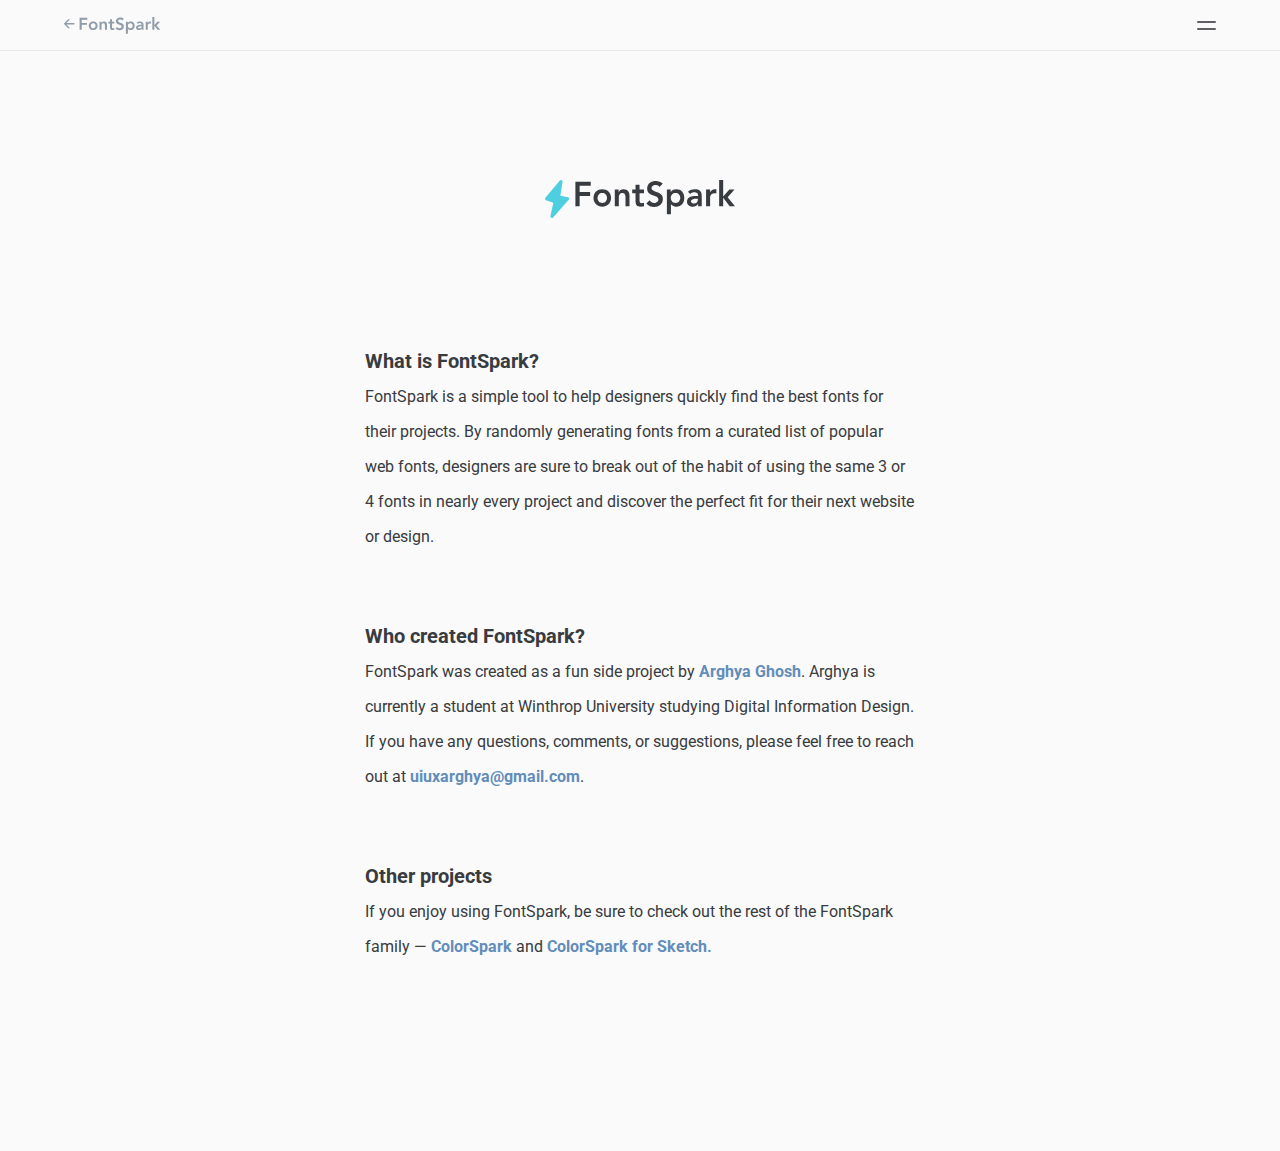
<file: info.html>
<!DOCTYPE html>
<html lang="en" dir="ltr">

<head>
    <meta charset="utf-8">
    <meta name="viewport" content="width=device-width, initial-scale=1, shrink-to-fit=no">
    <!-- Primary Meta Tags -->
    <title>Info | FontSpark</title>
    <meta name="title" content="Info | FontSpark">
    <meta name="description"
        content="FontSpark is a simple tool created by Arghya Ghosh to help designers find new fonts that best fit their next design project.">
    <!-- Open Graph / Facebook -->
    <meta property="og:type" content="website">
    <meta property="og:url" content="https://fontspark.netlify.app/info">
    <meta property="og:title" content="Info | FontSpark">
    <meta property="og:description"
        content="FontSpark is a simple tool created by Arghya Ghosh to help designers find new fonts that best fit their next design project.">
    <meta property="og:image" content="https://fontspark.netlify.app/assets/images/share.jpg">
    <!-- Twitter -->
    <meta property="twitter:card" content="summary_large_image">
    <meta property="twitter:url" content="https://fontspark.netlify.app/info">
    <meta property="twitter:title" content="Info | FontSpark">
    <meta property="twitter:description"
        content="FontSpark is a simple tool created by Arghya Ghosh to help designers find new fonts that best fit their next design project.">
    <meta property="twitter:image" content="https://fontspark.netlify.app/assets/images/share.jpg">
    <link rel="shortcut icon" href="favicon.ico" type="image/x-icon">
    <link rel="stylesheet" type="text/css" href="assets/css/info.css">
    <!-- Global site tag (gtag.js) - Google Analytics -->
    <script async src="https://www.googletagmanager.com/gtag/js?id=G-JTLZSGCDFH"></script>
    <script>
        window.dataLayer = window.dataLayer || [];
        function gtag() { dataLayer.push(arguments); }
        gtag('js', new Date());

        gtag('config', 'G-JTLZSGCDFH');
    </script>
</head>

<body>
    <header>
        <div id="logo-container">
            <a href="index.html">
                <svg width="97px" height="17px" viewBox="0 0 97 17" version="1.1" xmlns="http://www.w3.org/2000/svg"
                    xmlns:xlink="http://www.w3.org/1999/xlink">
                    <g>
                        <g fill="#909CA8">
                            <path
                                d="M10.609172,6.81961778 C10.609172,6.42497265 10.3034842,6.1051241 9.92640625,6.1051241 L2.43821843,6.1051241 L5.21364368,3.39711512 C5.49816365,3.13813553 5.52823132,2.68683413 5.2807893,2.38908067 C5.03334729,2.09132721 4.60207635,2.05986106 4.31755638,2.318812 C4.30520618,2.33004582 4.29323937,2.34173815 4.2816833,2.35391768 L0.238021907,6.29629959 C-0.0377077965,6.56548132 -0.0527142396,7.0175565 0.204476482,7.30613949 C0.215265785,7.31823304 0.226465851,7.32995404 0.238021907,7.34124517 L4.2816833,11.2853752 C4.55741302,11.5547002 4.98958764,11.5391105 5.24694264,11.2505561 C5.50427031,10.9619731 5.48940077,10.5096974 5.21364368,10.2404296 L2.43821843,7.53414011 L9.92640625,7.53414011 C10.3034842,7.53414011 10.609172,7.21429157 10.609172,6.81961778 Z"
                                id="Path"></path>
                            <path
                                d="M15.5833334,0.816 L23.3523334,0.816 L23.3523334,2.754 L17.7253334,2.754 L17.7253334,5.916 L23.0293334,5.916 L23.0293334,7.854 L17.7253334,7.854 L17.7253334,12.852 L15.5833334,12.852 L15.5833334,0.816 Z M24.7463334,8.772 C24.7463334,8.12599677 24.8624988,7.53950264 25.0948334,7.0125 C25.3271678,6.48549737 25.6416647,6.03500187 26.0383334,5.661 C26.435002,5.28699813 26.9053306,4.99800102 27.4493334,4.794 C27.993336,4.58999898 28.5713303,4.488 29.1833334,4.488 C29.7953363,4.488 30.3733306,4.58999898 30.9173334,4.794 C31.461336,4.99800102 31.9316647,5.28699813 32.3283334,5.661 C32.725002,6.03500187 33.0394988,6.48549737 33.2718334,7.0125 C33.5041678,7.53950264 33.6203334,8.12599677 33.6203334,8.772 C33.6203334,9.41800323 33.5041678,10.0044974 33.2718334,10.5315 C33.0394988,11.0585027 32.725002,11.5089981 32.3283334,11.883 C31.9316647,12.2570019 31.461336,12.5459989 30.9173334,12.75 C30.3733306,12.9540011 29.7953363,13.056 29.1833334,13.056 C28.5713303,13.056 27.993336,12.9540011 27.4493334,12.75 C26.9053306,12.5459989 26.435002,12.2570019 26.0383334,11.883 C25.6416647,11.5089981 25.3271678,11.0585027 25.0948334,10.5315 C24.8624988,10.0044974 24.7463334,9.41800323 24.7463334,8.772 Z M26.7863334,8.772 C26.7863334,9.08933492 26.8401661,9.39533186 26.9478334,9.69 C27.0555005,9.98466814 27.2141656,10.2453322 27.4238334,10.472 C27.6335011,10.6986678 27.8856651,10.8799994 28.1803334,11.016 C28.4750015,11.1520006 28.8093315,11.22 29.1833334,11.22 C29.5573352,11.22 29.8916651,11.1520006 30.1863334,11.016 C30.4810015,10.8799994 30.7331656,10.6986678 30.9428334,10.472 C31.1525011,10.2453322 31.3111661,9.98466814 31.4188334,9.69 C31.5265005,9.39533186 31.5803334,9.08933492 31.5803334,8.772 C31.5803334,8.45466508 31.5265005,8.14866814 31.4188334,7.854 C31.3111661,7.55933186 31.1525011,7.2986678 30.9428334,7.072 C30.7331656,6.8453322 30.4810015,6.66400068 30.1863334,6.528 C29.8916651,6.39199932 29.5573352,6.324 29.1833334,6.324 C28.8093315,6.324 28.4750015,6.39199932 28.1803334,6.528 C27.8856651,6.66400068 27.6335011,6.8453322 27.4238334,7.072 C27.2141656,7.2986678 27.0555005,7.55933186 26.9478334,7.854 C26.8401661,8.14866814 26.7863334,8.45466508 26.7863334,8.772 Z M35.5243334,4.692 L37.4623334,4.692 L37.4623334,6.001 L37.4963334,6.001 C37.689001,5.59299796 37.9836647,5.23883484 38.3803334,4.9385 C38.777002,4.63816517 39.31533,4.488 39.9953334,4.488 C40.539336,4.488 41.0011647,4.57866576 41.3808334,4.76 C41.7605019,4.94133424 42.0693321,5.17933186 42.3073334,5.474 C42.5453345,5.76866814 42.7153328,6.10866474 42.8173334,6.494 C42.9193338,6.87933526 42.9703334,7.28166457 42.9703334,7.701 L42.9703334,12.852 L40.9303334,12.852 L40.9303334,8.721 C40.9303334,8.4943322 40.9190001,8.24216806 40.8963334,7.9645 C40.8736665,7.68683195 40.8141672,7.42616789 40.7178334,7.1825 C40.6214995,6.93883212 40.4713343,6.73483416 40.2673334,6.5705 C40.0633323,6.40616585 39.7856684,6.324 39.4343334,6.324 C39.0943317,6.324 38.8081678,6.3806661 38.5758334,6.494 C38.3434988,6.6073339 38.1508341,6.76033237 37.9978334,6.953 C37.8448325,7.14566763 37.7343337,7.36666542 37.6663334,7.616 C37.5983329,7.86533458 37.5643334,8.12599864 37.5643334,8.398 L37.5643334,12.852 L35.5243334,12.852 L35.5243334,4.692 Z M44.3303334,6.426 L44.3303334,4.692 L46.0133334,4.692 L46.0133334,2.329 L48.0533334,2.329 L48.0533334,4.692 L50.2973334,4.692 L50.2973334,6.426 L48.0533334,6.426 L48.0533334,9.996 C48.0533334,10.404002 48.1298325,10.7269988 48.2828334,10.965 C48.4358341,11.2030012 48.7389978,11.322 49.1923334,11.322 C49.3736676,11.322 49.5719989,11.3021668 49.7873334,11.2625 C50.0026677,11.2228332 50.172666,11.1576672 50.2973334,11.067 L50.2973334,12.784 C50.0819989,12.8860005 49.8185016,12.9568332 49.5068334,12.9965 C49.1951651,13.0361668 48.9203345,13.056 48.6823334,13.056 C48.1383306,13.056 47.6935017,12.9965006 47.3478334,12.8775 C47.0021649,12.7584994 46.7301677,12.5771679 46.5318334,12.3335 C46.333499,12.0898321 46.1975003,11.7866684 46.1238334,11.424 C46.0501663,11.0613316 46.0133334,10.6420023 46.0133334,10.166 L46.0133334,6.426 L44.3303334,6.426 Z M58.2174445,3.4 C57.9907767,3.07133169 57.687613,2.83050077 57.3079445,2.6775 C56.9282759,2.52449924 56.5287798,2.448 56.1094445,2.448 C55.8601098,2.448 55.6192789,2.47633305 55.3869445,2.533 C55.1546099,2.58966695 54.9449454,2.68033271 54.7579445,2.805 C54.5709435,2.92966729 54.4207784,3.09116568 54.3074445,3.2895 C54.1941106,3.48783433 54.1374445,3.72299864 54.1374445,3.995 C54.1374445,4.40300204 54.2791097,4.71466559 54.5624445,4.93 C54.8457792,5.14533441 55.197109,5.33233254 55.6164445,5.491 C56.0357798,5.64966746 56.4947753,5.80266593 56.9934445,5.95 C57.4921136,6.09733407 57.951109,6.30133203 58.3704445,6.562 C58.7897798,6.82266797 59.1411097,7.16833118 59.4244445,7.599 C59.7077792,8.02966882 59.8494445,8.60199643 59.8494445,9.316 C59.8494445,9.96200323 59.7304456,10.5258309 59.4924445,11.0075 C59.2544433,11.4891691 58.9342797,11.888665 58.5319445,12.206 C58.1296091,12.523335 57.6621137,12.7613325 57.1294445,12.92 C56.5967751,13.0786675 56.0357807,13.158 55.4464445,13.158 C54.6984407,13.158 53.9787812,13.0333345 53.2874445,12.784 C52.5961077,12.5346655 52.0011136,12.1153362 51.5024445,11.526 L53.1174445,9.962 C53.3781124,10.3586687 53.7209423,10.6674989 54.1459445,10.8885 C54.5709466,11.1095011 55.021442,11.22 55.4974445,11.22 C55.746779,11.22 55.9961098,11.1860003 56.2454445,11.118 C56.494779,11.0499997 56.7214434,10.9480006 56.9254445,10.812 C57.1294454,10.6759994 57.2937772,10.5031677 57.4184445,10.2935 C57.5431117,10.0838323 57.6054445,9.84300136 57.6054445,9.571 C57.6054445,9.12899779 57.4637792,8.78900119 57.1804445,8.551 C56.8971097,8.31299881 56.5457798,8.11183416 56.1264445,7.9475 C55.707109,7.78316585 55.2481136,7.62733407 54.7494445,7.48 C54.2507753,7.33266593 53.7917798,7.13150128 53.3724445,6.8765 C52.953109,6.62149873 52.6017792,6.28150213 52.3184445,5.8565 C52.0351097,5.43149788 51.8934445,4.86200357 51.8934445,4.148 C51.8934445,3.52466355 52.0209432,2.9863356 52.2759445,2.533 C52.5309457,2.0796644 52.8652757,1.70283483 53.2789445,1.4025 C53.6926132,1.10216516 54.1657751,0.87833407 54.6984445,0.731 C55.2311137,0.58366593 55.7751083,0.51 56.3304445,0.51 C56.9651143,0.51 57.5799415,0.60633237 58.1749445,0.799 C58.7699474,0.99166763 59.305442,1.30899779 59.7814445,1.751 L58.2174445,3.4 Z M61.8894445,4.692 L63.8274445,4.692 L63.8274445,5.916 L63.8614445,5.916 C64.1561126,5.41733084 64.5527753,5.0546678 65.0514445,4.828 C65.5501136,4.6013322 66.0884416,4.488 66.6664445,4.488 C67.2897809,4.488 67.8507753,4.5984989 68.3494445,4.8195 C68.8481136,5.0405011 69.2731094,5.34366474 69.6244445,5.729 C69.9757795,6.11433526 70.2421102,6.56766406 70.4234445,7.089 C70.6047787,7.61033594 70.6954445,8.17133033 70.6954445,8.772 C70.6954445,9.37266967 70.599112,9.93366406 70.4064445,10.455 C70.2137768,10.9763359 69.9446128,11.4296647 69.5989445,11.815 C69.253276,12.2003353 68.8367802,12.5034989 68.3494445,12.7245 C67.8621086,12.9455011 67.3294473,13.056 66.7514445,13.056 C66.3661092,13.056 66.0261126,13.0163337 65.7314445,12.937 C65.4367763,12.8576663 65.1761123,12.7556673 64.9494445,12.631 C64.7227767,12.5063327 64.5301119,12.3731674 64.3714445,12.2315 C64.212777,12.0898326 64.082445,11.9510006 63.9804445,11.815 L63.9294445,11.815 L63.9294445,16.728 L61.8894445,16.728 L61.8894445,4.692 Z M68.6554445,8.772 C68.6554445,8.45466508 68.6016116,8.14866814 68.4939445,7.854 C68.3862772,7.55933186 68.2276121,7.2986678 68.0179445,7.072 C67.8082768,6.8453322 67.5561126,6.66400068 67.2614445,6.528 C66.9667763,6.39199932 66.6324463,6.324 66.2584445,6.324 C65.8844425,6.324 65.5501126,6.39199932 65.2554445,6.528 C64.9607763,6.66400068 64.7086121,6.8453322 64.4989445,7.072 C64.2892768,7.2986678 64.1306116,7.55933186 64.0229445,7.854 C63.9152772,8.14866814 63.8614445,8.45466508 63.8614445,8.772 C63.8614445,9.08933492 63.9152772,9.39533186 64.0229445,9.69 C64.1306116,9.98466814 64.2892768,10.2453322 64.4989445,10.472 C64.7086121,10.6986678 64.9607763,10.8799994 65.2554445,11.016 C65.5501126,11.1520006 65.8844425,11.22 66.2584445,11.22 C66.6324463,11.22 66.9667763,11.1520006 67.2614445,11.016 C67.5561126,10.8799994 67.8082768,10.6986678 68.0179445,10.472 C68.2276121,10.2453322 68.3862772,9.98466814 68.4939445,9.69 C68.6016116,9.39533186 68.6554445,9.08933492 68.6554445,8.772 Z M77.6994445,11.73 L77.6484445,11.73 C77.3537763,12.194669 76.9797801,12.5318323 76.5264445,12.7415 C76.0731089,12.9511677 75.5744471,13.056 75.0304445,13.056 C74.6564425,13.056 74.2909463,13.0050005 73.9339445,12.903 C73.5769427,12.8009995 73.2596125,12.6480011 72.9819445,12.444 C72.7042763,12.2399989 72.4804453,11.9850015 72.3104445,11.679 C72.1404436,11.3729985 72.0554445,11.016002 72.0554445,10.608 C72.0554445,10.1659978 72.134777,9.78916823 72.2934445,9.4775 C72.4521119,9.16583178 72.6646098,8.90516772 72.9309445,8.6955 C73.1972791,8.48583229 73.5061094,8.31866729 73.8574445,8.194 C74.2087795,8.06933271 74.5742759,7.97583365 74.9539445,7.9135 C75.333613,7.85116636 75.7161092,7.81150009 76.1014445,7.7945 C76.4867797,7.77749992 76.8494428,7.769 77.1894445,7.769 L77.6994445,7.769 L77.6994445,7.548 C77.6994445,7.03799745 77.5237795,6.65550128 77.1724445,6.4005 C76.8211094,6.14549873 76.3734471,6.018 75.8294445,6.018 C75.3987756,6.018 74.9964463,6.09449924 74.6224445,6.2475 C74.2484425,6.40050077 73.9254458,6.60733203 73.6534445,6.868 L72.5824445,5.797 C73.0357801,5.33233101 73.5656081,4.99800102 74.1719445,4.794 C74.7782808,4.58999898 75.4044412,4.488 76.0504445,4.488 C76.6284473,4.488 77.1157758,4.55316602 77.5124445,4.6835 C77.9091131,4.81383399 78.2377764,4.98099898 78.4984445,5.185 C78.7591124,5.38900102 78.9602771,5.62416534 79.1019445,5.8905 C79.2436118,6.15683467 79.3456108,6.42599864 79.4079445,6.698 C79.470278,6.97000136 79.5071111,7.23349873 79.5184445,7.4885 C79.5297778,7.74350128 79.5354445,7.96733237 79.5354445,8.16 L79.5354445,12.852 L77.6994445,12.852 L77.6994445,11.73 Z M77.5804445,9.197 L77.1554445,9.197 C76.8721097,9.197 76.5547795,9.20833322 76.2034445,9.231 C75.8521094,9.25366678 75.5206127,9.30749958 75.2089445,9.3925 C74.8972762,9.47750043 74.6337789,9.60216585 74.4184445,9.7665 C74.20311,9.93083416 74.0954445,10.1603319 74.0954445,10.455 C74.0954445,10.6476676 74.137944,10.809166 74.2229445,10.9395 C74.3079449,11.069834 74.4184437,11.1803328 74.5544445,11.271 C74.6904451,11.3616672 74.8434436,11.4268332 75.0134445,11.4665 C75.1834453,11.5061668 75.3534436,11.526 75.5234445,11.526 C76.2261146,11.526 76.7446094,11.358835 77.0789445,11.0245 C77.4132794,10.690165 77.5804445,10.2340029 77.5804445,9.656 L77.5804445,9.197 Z M81.7284445,4.692 L83.7684445,4.692 L83.7684445,5.984 L83.8024445,5.984 C84.0291123,5.50799762 84.352109,5.13966797 84.7714445,4.879 C85.1907798,4.61833203 85.6724417,4.488 86.2164445,4.488 C86.3411117,4.488 86.4629438,4.49933322 86.5819445,4.522 C86.700945,4.54466678 86.8227772,4.57299983 86.9474445,4.607 L86.9474445,6.579 C86.7774436,6.53366644 86.6102786,6.49683348 86.4459445,6.4685 C86.2816102,6.44016653 86.1201119,6.426 85.9614445,6.426 C85.485442,6.426 85.1029458,6.51383246 84.8139445,6.6895 C84.524943,6.86516755 84.3039452,7.0663322 84.1509445,7.293 C83.9979437,7.5196678 83.8959447,7.7463322 83.8449445,7.973 C83.7939441,8.1996678 83.7684445,8.3696661 83.7684445,8.483 L83.7684445,12.852 L81.7284445,12.852 L81.7284445,4.692 Z M88.3414445,0 L90.3814445,0 L90.3814445,8.075 L93.5264445,4.692 L96.1444445,4.692 L92.6424445,8.398 L96.3654445,12.852 L93.6624445,12.852 L90.4154445,8.687 L90.3814445,8.687 L90.3814445,12.852 L88.3414445,12.852 L88.3414445,0 Z"
                                fill-rule="nonzero"></path>
                        </g>
                    </g>
                </svg>
            </a>
        </div>
        <div id="menu-container">
            <button id="menu-button">
                <svg width="19px" height="17px" viewBox="0 0 19 17" version="1.1" xmlns="http://www.w3.org/2000/svg"
                    xmlns:xlink="http://www.w3.org/1999/xlink">
                    <g>
                        <rect fill="none" x="0" y="0" width="19" height="17"></rect>
                        <g transform="translate(0.000000, 4.000000)" fill="#5E6063">
                            <rect id="menu-icon-bottom-bar" x="0" y="7" width="19" height="2" rx="1"></rect>
                            <rect id="menu-icon-top-bar" x="0" y="0" width="19" height="2" rx="1"></rect>
                        </g>
                    </g>
                </svg>
            </button>
            <div id="extras-menu">
                <div id="extras-menu-container">
                    <button class="tooltip" id="darkmode-button" onclick="toggleDarkMode()">
                        <svg id="darkmode-icon" width="17px" height="18px" viewBox="0 0 17 18" version="1.1"
                            xmlns="http://www.w3.org/2000/svg" xmlns:xlink="http://www.w3.org/1999/xlink">
                            <title>Darkmode Icon</title>
                            <g stroke-width="1" fill="none" fill-rule="evenodd">
                                <g transform="translate(1.000000, 0.000000)" fill="none" stroke="#909CA8"
                                    stroke-width="1.55833333">
                                    <path
                                        d="M15.1947294,12.8648444 C15.1179294,12.7549111 14.9824,12.7061778 14.8502588,12.7390444 C14.2437647,12.8965778 13.6158118,12.9747778 12.9867294,12.9747778 C8.88131765,12.9747778 5.54390588,9.62691111 5.54390588,5.50837778 C5.54390588,4.03731111 5.97082353,2.61271111 6.77835294,1.38984444 C6.85289412,1.27651111 6.84950588,1.13031111 6.77270588,1.02264444 C6.69477647,0.912711111 6.55811765,0.862844444 6.42823529,0.895711111 C2.86042353,1.82051111 0.367811765,5.05164444 0.367811765,8.75651111 C0.367811765,13.2309111 3.99661176,16.8723111 8.45552941,16.8723111 C11.1740235,16.8723111 13.6982588,15.5123111 15.2048941,13.2331778 C15.2760471,13.1198444 15.2726588,12.9736444 15.1947294,12.8648444 Z"
                                        id="Path"></path>
                                </g>
                            </g>
                        </svg>
                        <span class="tooltiptext">Dark Mode</span>
                    </button>
                    <a href="info.html" class="tooltip">
                        <svg width="19px" height="19px" viewBox="0 0 19 19" version="1.1"
                            xmlns="http://www.w3.org/2000/svg" xmlns:xlink="http://www.w3.org/1999/xlink">
                            <g stroke="none" stroke-width="1" fill="none" fill-rule="evenodd">
                                <g id="info" transform="translate(-0.100000, 0.400000)">
                                    <circle id="Oval" stroke="#909CA8" stroke-width="1.65" cx="9.20212941"
                                        cy="8.72015294" r="8.23097647"></circle>
                                    <path
                                        d="M9.53290588,3.94369412 C10.2282353,3.94369412 10.7838,4.51672941 10.7838,5.21089412 C10.7838,5.90622353 10.2084353,6.47925882 9.53290588,6.47925882 C8.83874118,6.47925882 8.26570588,5.90622353 8.26570588,5.19342353 C8.26570588,4.49925882 8.83874118,3.94369412 9.53290588,3.94369412 Z"
                                        id="Path" fill="#909CA8"></path>
                                    <path
                                        d="M11.3207294,12.4378941 C11.2881176,12.5438824 11.2170706,12.6638471 11.1483529,12.7337294 C10.6976118,13.2007765 10.1420471,13.4803059 9.47932941,13.4803059 C9.16718824,13.4803059 8.87251765,13.4803059 8.56037647,13.4290588 C8.05489412,13.3591765 7.41430588,12.7337294 7.49932941,12.0745059 C7.57037647,11.6214353 7.63792941,11.1706941 7.71014118,10.7187882 C7.84874118,9.93727059 7.98734118,9.13944706 8.12594118,8.3556 C8.12594118,8.30551765 8.14341176,8.25194118 8.14341176,8.19952941 C8.14341176,7.86991765 8.03858824,7.74878824 7.71014118,7.71384706 C7.57037647,7.69637647 7.43177647,7.67774118 7.29317647,7.6428 C7.13710588,7.59155294 7.04858824,7.45295294 7.06605882,7.33065882 C7.08469412,7.19205882 7.17204706,7.10470588 7.34442353,7.06976471 C7.43177647,7.05229412 7.53543529,7.05229412 7.63909412,7.05229412 C8.02228235,7.05229412 8.40547059,7.05229412 8.8038,7.05229412 C9.22076471,7.05229412 9.62025882,7.05229412 10.0372235,7.05229412 C10.3330588,7.05229412 10.5066,7.19089412 10.5066,7.48556471 C10.5066,7.72898824 10.4716588,7.97357647 10.4204118,8.21467059 C10.2643412,9.11964706 10.0896353,10.0048235 9.93356471,10.9074706 C9.88115294,11.2021412 9.81243529,11.4991412 9.77632941,11.7938118 C9.75885882,11.9324118 9.77632941,12.0896471 9.81127059,12.2282471 C9.86368235,12.4192588 10.0022824,12.5229176 10.1932941,12.5054471 C10.3493647,12.4868118 10.5066,12.4355647 10.6615059,12.3668471 C10.7838,12.3144353 10.8874588,12.2282471 11.0097529,12.1933059 C11.2170706,12.1257529 11.3743059,12.2480471 11.3207294,12.4378941 Z"
                                        id="Path" fill="#909CA8"></path>
                                </g>
                            </g>
                        </svg>
                        <span class="tooltiptext">Info</span>
                    </a>
                    <a href="directory.html" class="tooltip">
                        <svg id="directory-icon" width="19px" height="13px" viewBox="0 0 19 13" version="1.1"
                            xmlns="http://www.w3.org/2000/svg" xmlns:xlink="http://www.w3.org/1999/xlink">
                            <g stroke="none" stroke-width="1" fill="none" fill-rule="evenodd">
                                <g id="directory" fill="#909CA8">
                                    <path
                                        d="M17.0284584,10.3808824 L6.04065199,10.3808824 C5.32599792,10.3808824 4.76767442,10.8588235 4.76767442,11.4705882 C4.76767442,12.0823529 5.32599792,12.5602941 6.04065199,12.5602941 L17.0284584,12.5602941 C17.7431125,12.5602941 18.301436,12.0823529 18.301436,11.4705882 C18.3461019,10.8588235 17.7431125,10.3808824 17.0284584,10.3808824 Z"
                                        id="Path"></path>
                                    <ellipse id="Oval" cx="1.49348837" cy="11.4705882" rx="1.43604651" ry="1.43382353">
                                    </ellipse>
                                    <path
                                        d="M18.3461019,6.5 C18.3461019,5.88823529 17.7877784,5.41029412 17.0731243,5.41029412 L6.04065199,5.41029412 C5.32599792,5.41029412 4.76767442,5.88823529 4.76767442,6.5 C4.76767442,7.11176471 5.32599792,7.58970588 6.04065199,7.58970588 L17.0284584,7.58970588 C17.7431125,7.58970588 18.3461019,7.11176471 18.3461019,6.5 Z"
                                        id="Path"></path>
                                    <ellipse id="Oval" cx="1.49348837" cy="6.5" rx="1.43604651" ry="1.43382353">
                                    </ellipse>
                                    <path
                                        d="M18.3461019,1.52941176 C18.3461019,0.917647059 17.7877784,0.439705882 17.0731243,0.439705882 L6.04065199,0.439705882 C5.32599792,0.439705882 4.76767442,0.917647059 4.76767442,1.52941176 C4.76767442,2.14117647 5.32599792,2.61911765 6.04065199,2.61911765 L17.0284584,2.61911765 C17.7431125,2.61911765 18.3461019,2.14117647 18.3461019,1.52941176 Z"
                                        id="Path"></path>
                                    <ellipse id="Oval" cx="1.49348837" cy="1.52941176" rx="1.43604651" ry="1.43382353">
                                    </ellipse>
                                </g>
                            </g>
                        </svg>
                        <span class="tooltiptext">Directory</span>
                    </a>
                    <a href="https://colorspark.netlify.app" id="colorspark-link" target="_blank">
                        <svg width="90px" height="17px" viewBox="0 0 90 17" version="1.1"
                            xmlns="http://www.w3.org/2000/svg" xmlns:xlink="http://www.w3.org/1999/xlink">
                            <g>
                                <g>
                                    <path
                                        d="M11.0732 8.47705C11.0014 8.23744 10.7857 8.04579 10.5461 7.99787L7.09605 7.27913L8.12626 0.834212C8.17418 0.52274 8.00648 0.211269 7.71895 0.0675483C7.43146 -0.0762184 7.07207 0.019626 6.88038 0.259237L0.171957 8.23748C0.0281904 8.42917 -0.0436701 8.66874 0.0281903 8.88436C0.100051 9.12393 0.267756 9.29168 0.483428 9.36354L3.83766 10.4896L2.49598 16.6949C2.42412 17.0064 2.59182 17.3418 2.87931 17.4856C2.97515 17.5335 3.09494 17.5574 3.21472 17.5574C3.40641 17.5574 3.62203 17.4616 3.74182 17.3178L10.9534 9.14791C11.1211 8.98021 11.169 8.71666 11.0732 8.47705Z"
                                        fill="url(#paint0_linear)" id="Path" />
                                    <defs>
                                        <linearGradient id="paint0_linear" x1="4.05702" y1="-4.29687e-07" x2="14.5182"
                                            y2="3.67544" gradientUnits="userSpaceOnUse">
                                            <stop stop-color="#FC00FF" />
                                            <stop offset="1" stop-color="#00DBDE" />
                                        </linearGradient>
                                    </defs>
                                    </path>
                                    </path>
                                    <path class="wordmark" fill="#383B3F"
                                        d="M20.816732,3.15345528 C20.434939,2.74085159 20.0653884,2.46578659 19.7080693,2.32825203 C19.3507501,2.19071746 18.990989,2.12195121 18.6287751,2.12195121 C18.0903489,2.12195121 17.6033254,2.21773278 17.1676897,2.40929879 C16.732054,2.60086478 16.3576087,2.86610603 16.0443427,3.20503049 C15.7310765,3.54395495 15.4887885,3.93936088 15.3174711,4.39126016 C15.1461537,4.84315944 15.0604963,5.32943507 15.0604963,5.85010163 C15.0604963,6.41006378 15.1461537,6.92581065 15.3174711,7.39735772 C15.4887885,7.86890479 15.7310765,8.27659042 16.0443427,8.62042683 C16.3576087,8.96426324 16.732054,9.23441636 17.1676897,9.43089431 C17.6033254,9.62737226 18.0903489,9.72560976 18.6287751,9.72560976 C19.0497263,9.72560976 19.4584346,9.62491632 19.854912,9.42352642 C20.2513894,9.22213652 20.62094,8.90040872 20.9635748,8.45833333 L22.4907394,9.54878049 C22.0208403,10.1971577 21.4481592,10.6686977 20.7726793,10.9634146 C20.0971992,11.2581316 19.3776769,11.4054879 18.6140908,11.4054879 C17.8113464,11.4054879 17.0746926,11.2753231 16.4041074,11.0149898 C15.7335221,10.7546566 15.1559464,10.3862659 14.671363,9.90980691 C14.1867795,9.43334788 13.8074395,8.86111445 13.5333316,8.19308944 C13.2592238,7.52506441 13.122172,6.78337128 13.122172,5.96798781 C13.122172,5.13295653 13.2592238,4.37407184 13.5333316,3.69131098 C13.8074395,3.00855011 14.1867795,2.42649292 14.671363,1.94512195 C15.1559464,1.46375099 15.7335221,1.09290442 16.4041074,0.832571138 C17.0746926,0.572237858 17.8113464,0.44207317 18.6140908,0.44207317 C19.3189395,0.44207317 19.9723832,0.567325983 20.5744415,0.817835365 C21.1764998,1.06834475 21.736944,1.49322193 22.255791,2.09247967 L20.816732,3.15345528 Z M23.2249532,7.60365854 C23.2249532,7.04369639 23.3252947,6.53531733 23.5259807,6.0785061 C23.7266669,5.62169487 23.9983233,5.2312008 24.340958,4.90701219 C24.6835928,4.58282358 25.0898537,4.33231795 25.5597529,4.15548781 C26.029652,3.97865765 26.5289123,3.8902439 27.0575489,3.8902439 C27.5861854,3.8902439 28.0854458,3.97865765 28.555345,4.15548781 C29.0252442,4.33231795 29.4315049,4.58282358 29.7741398,4.90701219 C30.1167746,5.2312008 30.388431,5.62169487 30.589117,6.0785061 C30.7898032,6.53531733 30.8901447,7.04369639 30.8901447,7.60365854 C30.8901447,8.16362068 30.7898032,8.67199975 30.589117,9.12881098 C30.388431,9.5856222 30.1167746,9.97611627 29.7741398,10.3003049 C29.4315049,10.6244935 29.0252442,10.8749991 28.555345,11.0518293 C28.0854458,11.2286595 27.5861854,11.3170732 27.0575489,11.3170732 C26.5289123,11.3170732 26.029652,11.2286595 25.5597529,11.0518293 C25.0898537,10.8749991 24.6835928,10.6244935 24.340958,10.3003049 C23.9983233,9.97611627 23.7266669,9.5856222 23.5259807,9.12881098 C23.3252947,8.67199975 23.2249532,8.16362068 23.2249532,7.60365854 Z M24.9870661,7.60365854 C24.9870661,7.87872766 25.0335658,8.14396891 25.1265667,8.39939024 C25.2195676,8.65481158 25.3566195,8.88075783 25.5377265,9.07723577 C25.7188334,9.27371371 25.936648,9.43089371 26.1911767,9.54878049 C26.4457054,9.66666726 26.7344932,9.72560976 27.0575489,9.72560976 C27.3806045,9.72560976 27.6693924,9.66666726 27.9239211,9.54878049 C28.1784499,9.43089371 28.3962644,9.27371371 28.5773714,9.07723577 C28.7584783,8.88075783 28.8955302,8.65481158 28.9885311,8.39939024 C29.0815319,8.14396891 29.1280317,7.87872766 29.1280317,7.60365854 C29.1280317,7.32858941 29.0815319,7.06334816 28.9885311,6.80792683 C28.8955302,6.5525055 28.7584783,6.32655925 28.5773714,6.1300813 C28.3962644,5.93360336 28.1784499,5.77642336 27.9239211,5.65853658 C27.6693924,5.54064982 27.3806045,5.48170732 27.0575489,5.48170732 C26.7344932,5.48170732 26.4457054,5.54064982 26.1911767,5.65853658 C25.936648,5.77642336 25.7188334,5.93360336 25.5377265,6.1300813 C25.3566195,6.32655925 25.2195676,6.5525055 25.1265667,6.80792683 C25.0335658,7.06334816 24.9870661,7.32858941 24.9870661,7.60365854 Z M32.5641521,0 L34.326265,0 L34.326265,11.1402439 L32.5641521,11.1402439 L32.5641521,0 Z M36.0002724,7.60365854 C36.0002724,7.04369639 36.100614,6.53531733 36.3013,6.0785061 C36.5019861,5.62169487 36.7736425,5.2312008 37.1162773,4.90701219 C37.4589121,4.58282358 37.865173,4.33231795 38.3350721,4.15548781 C38.8049713,3.97865765 39.3042316,3.8902439 39.8328681,3.8902439 C40.3615047,3.8902439 40.8607651,3.97865765 41.3306643,4.15548781 C41.8005633,4.33231795 42.2068242,4.58282358 42.5494591,4.90701219 C42.8920939,5.2312008 43.1637502,5.62169487 43.3644363,6.0785061 C43.5651224,6.53531733 43.665464,7.04369639 43.665464,7.60365854 C43.665464,8.16362068 43.5651224,8.67199975 43.3644363,9.12881098 C43.1637502,9.5856222 42.8920939,9.97611627 42.5494591,10.3003049 C42.2068242,10.6244935 41.8005633,10.8749991 41.3306643,11.0518293 C40.8607651,11.2286595 40.3615047,11.3170732 39.8328681,11.3170732 C39.3042316,11.3170732 38.8049713,11.2286595 38.3350721,11.0518293 C37.865173,10.8749991 37.4589121,10.6244935 37.1162773,10.3003049 C36.7736425,9.97611627 36.5019861,9.5856222 36.3013,9.12881098 C36.100614,8.67199975 36.0002724,8.16362068 36.0002724,7.60365854 Z M37.7623854,7.60365854 C37.7623854,7.87872766 37.8088851,8.14396891 37.901886,8.39939024 C37.9948868,8.65481158 38.1319387,8.88075783 38.3130457,9.07723577 C38.4941526,9.27371371 38.7119673,9.43089371 38.9664959,9.54878049 C39.2210247,9.66666726 39.5098125,9.72560976 39.8328681,9.72560976 C40.1559238,9.72560976 40.4447117,9.66666726 40.6992403,9.54878049 C40.9537691,9.43089371 41.1715836,9.27371371 41.3526906,9.07723577 C41.5337975,8.88075783 41.6708494,8.65481158 41.7638503,8.39939024 C41.8568512,8.14396891 41.9033509,7.87872766 41.9033509,7.60365854 C41.9033509,7.32858941 41.8568512,7.06334816 41.7638503,6.80792683 C41.6708494,6.5525055 41.5337975,6.32655925 41.3526906,6.1300813 C41.1715836,5.93360336 40.9537691,5.77642336 40.6992403,5.65853658 C40.4447117,5.54064982 40.1559238,5.48170732 39.8328681,5.48170732 C39.5098125,5.48170732 39.2210247,5.54064982 38.9664959,5.65853658 C38.7119673,5.77642336 38.4941526,5.93360336 38.3130457,6.1300813 C38.1319387,6.32655925 37.9948868,6.5525055 37.901886,6.80792683 C37.8088851,7.06334816 37.7623854,7.32858941 37.7623854,7.60365854 Z M45.3101027,4.06707317 L47.0722158,4.06707317 L47.0722158,5.18699187 L47.1015843,5.18699187 C47.2973756,4.77438819 47.5763741,4.45511631 47.938588,4.22916667 C48.3008019,4.00321703 48.7168522,3.8902439 49.1867513,3.8902439 C49.2944366,3.8902439 49.3996728,3.90006765 49.5024633,3.91971544 C49.6052537,3.93936325 49.71049,3.96392262 49.8181751,3.99339431 L49.8181751,5.7027439 C49.6713316,5.66344831 49.5269377,5.63152112 49.3849891,5.60696138 C49.2430403,5.58240163 49.1035412,5.57012195 48.9664872,5.57012195 C48.5553254,5.57012195 48.2249325,5.64625601 47.9752986,5.79852642 C47.7256647,5.95079683 47.534771,6.12516839 47.4026119,6.32164635 C47.2704527,6.51812429 47.1823481,6.71459929 47.1382949,6.91107723 C47.0942419,7.10755518 47.0722158,7.25491143 47.0722158,7.3531504 L47.0722158,11.1402439 L45.3101027,11.1402439 L45.3101027,4.06707317 Z M56.2792561,2.94715447 C56.0834648,2.66226145 55.8215979,2.45350676 55.4936475,2.32088414 C55.1656969,2.18826153 54.82062,2.12195121 54.458406,2.12195121 C54.2430356,2.12195121 54.0350105,2.14651059 53.8343243,2.19563008 C53.6336383,2.24474957 53.452534,2.32333957 53.2910062,2.43140244 C53.1294783,2.53946531 52.9997686,2.67945375 52.9018729,2.85137195 C52.8039772,3.02329015 52.7550301,3.22713297 52.7550301,3.46290651 C52.7550301,3.81656681 52.8773978,4.08671993 53.122137,4.27337398 C53.3668761,4.46002803 53.6703482,4.6221199 54.0325621,4.75965447 C54.394776,4.89718903 54.7912475,5.02980966 55.2219884,5.15752033 C55.6527292,5.28523099 56.0492007,5.46205849 56.4114146,5.68800813 C56.7736286,5.91395776 57.0771005,6.21358214 57.3218397,6.58689024 C57.5665788,6.96019835 57.6889466,7.45629772 57.6889466,8.07520325 C57.6889466,8.6351654 57.5861576,9.12389696 57.3805767,9.5414126 C57.1749958,9.95892824 56.8984448,10.3052154 56.5509153,10.5802846 C56.2033856,10.8553537 55.7995721,11.0616524 55.3394626,11.199187 C54.8793529,11.3367216 54.3947768,11.4054879 53.8857194,11.4054879 C53.239608,11.4054879 52.6179799,11.2974266 52.0208164,11.0813008 C51.4236529,10.8651751 50.9097085,10.5016963 50.4789676,9.99085366 L51.8739736,8.6351626 C52.0991336,8.97899901 52.3952636,9.2466962 52.7623722,9.43826219 C53.129481,9.62982819 53.5186104,9.72560976 53.9297721,9.72560976 C54.1451425,9.72560976 54.3605098,9.69613851 54.5758802,9.63719512 C54.7912507,9.57825174 54.9870391,9.48983799 55.1632512,9.37195121 C55.3394635,9.25406445 55.48141,9.10425226 55.5890953,8.92251016 C55.6967804,8.74076807 55.7506223,8.53201337 55.7506223,8.29623984 C55.7506223,7.91310784 55.6282545,7.61839534 55.3835154,7.41209349 C55.1387762,7.20579165 54.8353043,7.03142008 54.4730903,6.88897358 C54.1108764,6.74652706 53.714405,6.61145051 53.2836641,6.48373984 C52.8529232,6.35602917 52.4564517,6.18165761 52.0942378,5.96061992 C51.7320239,5.73958223 51.4285518,5.44486973 51.1838127,5.07647358 C50.9390735,4.70807742 50.8167058,4.21443399 50.8167058,3.59552846 C50.8167058,3.0552141 50.9268368,2.58858598 51.147102,2.19563008 C51.3673673,1.80267419 51.6561551,1.4760345 52.0134742,1.21570121 C52.3707934,0.955367939 52.7795016,0.761348877 53.2396112,0.633638211 C53.6997208,0.505927545 54.1696129,0.44207317 54.6493016,0.44207317 C55.1975173,0.44207317 55.7285933,0.525575045 56.2425455,0.6925813 C56.7564976,0.859587556 57.2190477,1.13465256 57.6302094,1.51778456 L56.2792561,2.94715447 Z M59.4510595,4.06707317 L61.1250669,4.06707317 L61.1250669,5.12804879 L61.1544354,5.12804879 C61.4089642,4.69579729 61.7515938,4.38143729 62.1823347,4.18495935 C62.6130756,3.9884814 63.078073,3.8902439 63.5773408,3.8902439 C64.1157669,3.8902439 64.6003431,3.98602546 65.031084,4.17759146 C65.4618249,4.36915747 65.8289281,4.63194277 66.1324046,4.96595528 C66.4358812,5.29996779 66.6659326,5.69291779 66.8225656,6.14481707 C66.9791986,6.59671635 67.057514,7.08299198 67.057514,7.60365854 C67.057514,8.12432509 66.974304,8.61060072 66.8078813,9.0625 C66.6414587,9.51439928 66.40896,9.90734928 66.1103782,10.2413618 C65.8117965,10.5753743 65.4520354,10.8381596 65.031084,11.0297256 C64.6101327,11.2212916 64.15003,11.3170732 63.6507622,11.3170732 C63.3179169,11.3170732 63.0242344,11.28269 62.7697057,11.2139228 C62.515177,11.1451555 62.2900203,11.0567417 62.094229,10.9486789 C61.8984378,10.840616 61.7320176,10.7251869 61.5949637,10.6023882 C61.4579098,10.4795895 61.3453315,10.3592486 61.2572253,10.2413618 L61.2131726,10.2413618 L61.2131726,14.5 L59.4510595,14.5 L59.4510595,4.06707317 Z M65.295401,7.60365854 C65.295401,7.32858941 65.2489012,7.06334816 65.1559004,6.80792683 C65.0628995,6.5525055 64.9258476,6.32655925 64.7447407,6.1300813 C64.5636337,5.93360336 64.3458192,5.77642336 64.0912904,5.65853658 C63.8367617,5.54064982 63.5479739,5.48170732 63.2249182,5.48170732 C62.9018625,5.48170732 62.6130747,5.54064982 62.358546,5.65853658 C62.1040173,5.77642336 61.8862028,5.93360336 61.7050958,6.1300813 C61.5239888,6.32655925 61.3869369,6.5525055 61.2939361,6.80792683 C61.2009352,7.06334816 61.1544354,7.32858941 61.1544354,7.60365854 C61.1544354,7.87872766 61.2009352,8.14396891 61.2939361,8.39939024 C61.3869369,8.65481158 61.5239888,8.88075783 61.7050958,9.07723577 C61.8862028,9.27371371 62.1040173,9.43089371 62.358546,9.54878049 C62.6130747,9.66666726 62.9018625,9.72560976 63.2249182,9.72560976 C63.5479739,9.72560976 63.8367617,9.66666726 64.0912904,9.54878049 C64.3458192,9.43089371 64.5636337,9.27371371 64.7447407,9.07723577 C64.9258476,8.88075783 65.0628995,8.65481158 65.1559004,8.39939024 C65.2489012,8.14396891 65.295401,7.87872766 65.295401,7.60365854 Z M73.1074353,10.1676829 L73.0633824,10.1676829 C72.8088538,10.5704627 72.4858029,10.8627193 72.0942203,11.0444614 C71.7026376,11.2262035 71.2719033,11.3170732 70.8020042,11.3170732 C70.4789484,11.3170732 70.1632397,11.2728663 69.8548684,11.1844512 C69.546497,11.0960361 69.2723934,10.9634155 69.032549,10.7865854 C68.7927046,10.6097552 68.5993636,10.3887208 68.4525201,10.1234756 C68.3056767,9.85823039 68.232256,9.54878226 68.232256,9.19512195 C68.232256,8.81198996 68.3007819,8.48535026 68.4378358,8.21519309 C68.5748897,7.94503592 68.7584414,7.71908967 68.9884962,7.53734756 C69.218551,7.35560546 69.4853126,7.21070514 69.7887891,7.10264228 C70.0922656,6.99457941 70.4079745,6.91353347 70.7359249,6.85950203 C71.0638753,6.8054706 71.3942683,6.77108747 71.7271134,6.75635163 C72.0599587,6.74161578 72.37322,6.73424797 72.666907,6.73424797 L73.1074353,6.73424797 L73.1074353,6.54268293 C73.1074353,6.10060754 72.9556993,5.76905598 72.6522228,5.5480183 C72.3487463,5.3269806 71.9620642,5.21646342 71.492165,5.21646342 C71.1201616,5.21646342 70.7726372,5.28277372 70.4495815,5.41539634 C70.1265259,5.54801896 69.8475274,5.7273024 69.6125779,5.95325203 L68.6874685,5.02489837 C69.0790511,4.62211858 69.5367065,4.33231795 70.0604483,4.15548781 C70.58419,3.97865765 71.1250553,3.8902439 71.6830606,3.8902439 C72.1823284,3.8902439 72.6032735,3.94673046 72.9459082,4.05970528 C73.288543,4.1726801 73.5724362,4.31758042 73.7975962,4.49441056 C74.0227562,4.67124072 74.1965184,4.87508354 74.318888,5.10594512 C74.4412575,5.33680671 74.5293623,5.57012077 74.583205,5.80589431 C74.6370476,6.04166784 74.6688632,6.27007003 74.6786527,6.49110772 C74.6884423,6.71214541 74.693337,6.90616448 74.693337,7.07317073 L74.693337,11.1402439 L73.1074353,11.1402439 L73.1074353,10.1676829 Z M73.0046454,7.97205284 L72.6375385,7.97205284 C72.3927994,7.97205284 72.1186956,7.98187659 71.8152191,8.00152439 C71.5117426,8.02117218 71.225402,8.067835 70.956189,8.14151423 C70.686976,8.21519346 70.4593719,8.32325471 70.2733702,8.46570121 C70.0873684,8.60814773 69.994369,8.80707867 69.994369,9.0625 C69.994369,9.22950626 70.0310793,9.36949469 70.1045011,9.48246951 C70.1779228,9.59544433 70.2733696,9.69122589 70.3908444,9.76981707 C70.5083191,9.84840825 70.6404764,9.90489481 70.7873199,9.93927846 C70.9341633,9.9736621 71.0810046,9.99085366 71.2278481,9.99085366 C71.8348011,9.99085366 72.2826671,9.84595335 72.5714592,9.55614837 C72.8602514,9.2663434 73.0046454,8.87093747 73.0046454,8.3699187 L73.0046454,7.97205284 Z M76.5876084,4.06707317 L78.3497215,4.06707317 L78.3497215,5.18699187 L78.37909,5.18699187 C78.5748813,4.77438819 78.8538798,4.45511631 79.2160937,4.22916667 C79.5783076,4.00321703 79.9943579,3.8902439 80.4642571,3.8902439 C80.5719423,3.8902439 80.6771785,3.90006765 80.779969,3.91971544 C80.8827594,3.93936325 80.9879956,3.96392262 81.0956809,3.99339431 L81.0956809,5.7027439 C80.9488374,5.66344831 80.8044435,5.63152112 80.6624948,5.60696138 C80.5205461,5.58240163 80.3810468,5.57012195 80.2439929,5.57012195 C79.8328311,5.57012195 79.5024383,5.64625601 79.2528044,5.79852642 C79.0031705,5.95079683 78.8122767,6.12516839 78.6801176,6.32164635 C78.5479585,6.51812429 78.4598537,6.71459929 78.4158007,6.91107723 C78.3717477,7.10755518 78.3497215,7.25491143 78.3497215,7.3531504 L78.3497215,11.1402439 L76.5876084,11.1402439 L76.5876084,4.06707317 Z M82.2997914,0 L84.0619045,0 L84.0619045,6.99949187 L86.7784953,4.06707317 L89.0398736,4.06707317 L86.0149131,7.27947154 L89.2307692,11.1402439 L86.8959695,11.1402439 L84.091273,7.52997967 L84.0619045,7.52997967 L84.0619045,11.1402439 L82.2997914,11.1402439 L82.2997914,0 Z">
                                    </path>
                                </g>
                            </g>
                        </svg>
                    </a>
                </div>
            </div>
        </div>
    </header>
    <main>
        <h1>
            <svg width="190px" height="40px" viewBox="0 0 190 40" version="1.1" xmlns="http://www.w3.org/2000/svg"
                xmlns:xlink="http://www.w3.org/1999/xlink">
                <title>Info about FontSpark</title>
                <g id="Page-1" stroke="none" stroke-width="1" fill="none" fill-rule="evenodd">
                    <g id="logo">
                        <path
                            d="M23.9661 18.3471C23.8106 17.8285 23.3439 17.4137 22.8253 17.31L15.3582 15.7544L17.5879 1.80551C17.6916 1.13138 17.3286 0.457256 16.7063 0.146197C16.0841 -0.164962 15.3063 0.0424772 14.8914 0.561074L0.372171 17.8286C0.0610132 18.2435 -0.0945164 18.762 0.061013 19.2287C0.216542 19.7472 0.579511 20.1102 1.0463 20.2658L8.30596 22.7029L5.40211 36.1332C5.24658 36.8074 5.60955 37.5333 6.23177 37.8445C6.43921 37.9482 6.69846 38 6.95771 38C7.37258 38 7.83927 37.7926 8.09852 37.4815L23.7067 19.7991C24.0698 19.4361 24.1734 18.8657 23.9661 18.3471Z"
                            fill="#4DCFE0" />
                        </path>
                        <path
                            d="M30.4,1.66829268 L45.7490963,1.66829268 L45.7490963,5.6304878 L34.6319171,5.6304878 L34.6319171,12.095122 L45.11095,12.095122 L45.11095,16.0573171 L34.6319171,16.0573171 L34.6319171,26.2756098 L30.4,26.2756098 L30.4,1.66829268 Z M48.5032011,17.9341463 C48.5032011,16.613408 48.7327074,15.4143347 49.1917273,14.3368902 C49.6507469,13.2594458 50.2720937,12.3384185 51.055786,11.5737805 C51.8394783,10.8091425 52.7686994,10.2182948 53.8434775,9.80121951 C54.9182553,9.38414426 56.0601899,9.17560976 57.2693151,9.17560976 C58.4784402,9.17560976 59.6203748,9.38414426 60.6951528,9.80121951 C61.7699307,10.2182948 62.699152,10.8091425 63.4828443,11.5737805 C64.2665365,12.3384185 64.8878832,13.2594458 65.346903,14.3368902 C65.8059226,15.4143347 66.0354292,16.613408 66.0354292,17.9341463 C66.0354292,19.2548847 65.8059226,20.453958 65.346903,21.5314024 C64.8878832,22.6088469 64.2665365,23.5298741 63.4828443,24.2945122 C62.699152,25.0591503 61.7699307,25.6499978 60.6951528,26.0670732 C59.6203748,26.4841485 58.4784402,26.6926829 57.2693151,26.6926829 C56.0601899,26.6926829 54.9182553,26.4841485 53.8434775,26.0670732 C52.7686994,25.6499978 51.8394783,25.0591503 51.055786,24.2945122 C50.2720937,23.5298741 49.6507469,22.6088469 49.1917273,21.5314024 C48.7327074,20.453958 48.5032011,19.2548847 48.5032011,17.9341463 Z M52.5335983,17.9341463 C52.5335983,18.5829301 52.6399549,19.2085336 52.8526715,19.8109756 C53.0653878,20.4134176 53.37886,20.9463391 53.7930975,21.4097561 C54.2073348,21.873173 54.7055316,22.2439011 55.2877031,22.5219512 C55.8698745,22.8000013 56.5304052,22.9390244 57.2693151,22.9390244 C58.0082249,22.9390244 58.6687556,22.8000013 59.2509271,22.5219512 C59.8330985,22.2439011 60.3312953,21.873173 60.7455328,21.4097561 C61.1597701,20.9463391 61.4732422,20.4134176 61.6859588,19.8109756 C61.8986752,19.2085336 62.0050319,18.5829301 62.0050319,17.9341463 C62.0050319,17.2853626 61.8986752,16.6597591 61.6859588,16.0573171 C61.4732422,15.454875 61.1597701,14.9219535 60.7455328,14.4585366 C60.3312953,13.9951196 59.8330985,13.6243916 59.2509271,13.3463415 C58.6687556,13.0682913 58.0082249,12.9292683 57.2693151,12.9292683 C56.5304052,12.9292683 55.8698745,13.0682913 55.2877031,13.3463415 C54.7055316,13.6243916 54.2073348,13.9951196 53.7930975,14.4585366 C53.37886,14.9219535 53.0653878,15.454875 52.8526715,16.0573171 C52.6399549,16.6597591 52.5335983,17.2853626 52.5335983,17.9341463 Z M69.7971333,9.59268293 L73.6260107,9.59268293 L73.6260107,12.2689024 L73.693184,12.2689024 C74.0738345,11.4347519 74.6559972,10.7106738 75.4396895,10.0966463 C76.2233818,9.48261888 77.2869482,9.17560976 78.6304207,9.17560976 C79.7051985,9.17560976 80.6176265,9.36097376 81.3677321,9.73170732 C82.1178376,10.1024409 82.7279887,10.5890214 83.1982042,11.1914634 C83.6684196,11.7939055 84.0042826,12.4890205 84.2058036,13.2768293 C84.4073243,14.0646381 84.5080834,14.8871908 84.5080834,15.7445122 L84.5080834,26.2756098 L80.4776861,26.2756098 L80.4776861,17.829878 C80.4776861,17.3664611 80.4552951,16.8509175 80.4105128,16.2832317 C80.3657303,15.7155459 80.2481783,15.1826244 80.057853,14.6844512 C79.8675276,14.186278 79.5708486,13.769209 79.167807,13.4332317 C78.7647651,13.0972544 78.2161888,12.9292683 77.5220614,12.9292683 C76.8503252,12.9292683 76.2849555,13.0451208 75.8259359,13.2768293 C75.3669161,13.5085377 74.9862713,13.8213395 74.68399,14.2152439 C74.3817085,14.6091483 74.1633977,15.0609731 74.0290504,15.5707317 C73.894703,16.0804904 73.8275306,16.6134119 73.8275306,17.1695122 L73.8275306,26.2756098 L69.7971333,26.2756098 L69.7971333,9.59268293 Z M87.1950149,13.1378049 L87.1950149,9.59268293 L90.5200926,9.59268293 L90.5200926,4.76158537 L94.5504899,4.76158537 L94.5504899,9.59268293 L98.9839269,9.59268293 L98.9839269,13.1378049 L94.5504899,13.1378049 L94.5504899,20.4365854 C94.5504899,21.2707359 94.7016281,21.9310952 95.0039096,22.4176829 C95.3061908,22.9042707 95.9051467,23.147561 96.800795,23.147561 C97.1590543,23.147561 97.5508946,23.1070126 97.9763276,23.0259146 C98.4017603,22.9448167 98.7376234,22.8115864 98.9839269,22.6262195 L98.9839269,26.1365854 C98.5584939,26.345123 98.0379062,26.4899387 97.4221479,26.5710366 C96.8063897,26.6521345 96.263411,26.6926829 95.7931957,26.6926829 C94.7184176,26.6926829 93.8395759,26.5710379 93.1566442,26.3277439 C92.4737122,26.0844499 91.9363314,25.713722 91.5444853,25.2155488 C91.1526391,24.7173755 90.8839485,24.0975646 90.7384058,23.3560976 C90.5928629,22.6146305 90.5200926,21.7573219 90.5200926,20.7841463 L90.5200926,13.1378049 L87.1950149,13.1378049 Z M114.631571,6.95121951 C114.183747,6.27926493 113.584791,5.78689181 112.834686,5.47408537 C112.08458,5.16127892 111.295302,5.00487805 110.466827,5.00487805 C109.974221,5.00487805 109.498414,5.0628043 109.039395,5.17865854 C108.580375,5.29451277 108.166144,5.47987677 107.796689,5.7347561 C107.427234,5.98963542 107.130555,6.31981505 106.906643,6.72530488 C106.682731,7.13079471 106.570777,7.61158259 106.570777,8.16768293 C106.570777,9.00183344 106.850662,9.63902219 107.410443,10.0792683 C107.970223,10.5195144 108.66434,10.9018276 109.492815,11.2262195 C110.321289,11.5506114 111.228119,11.8634131 112.213333,12.1646341 C113.198546,12.4658552 114.105376,12.8829242 114.933851,13.4158537 C115.762325,13.9487832 116.456443,14.6554834 117.016223,15.5359756 C117.576003,16.4164678 117.855889,17.5865781 117.855889,19.0463415 C117.855889,20.3670798 117.620785,21.5198121 117.150569,22.5045732 C116.680354,23.4893342 116.047812,24.3060942 115.252924,24.954878 C114.458036,25.6036619 113.534413,26.0902422 112.482026,26.4146341 C111.429639,26.7390261 110.321291,26.9012195 109.156948,26.9012195 C107.679128,26.9012195 106.257308,26.6463439 104.891444,26.1365854 C103.525581,25.6268268 102.35006,24.7695181 101.364847,23.5646341 L104.555578,20.3670732 C105.070576,21.1780528 105.7479,21.809449 106.58757,22.2612805 C107.42724,22.7131119 108.317277,22.9390244 109.257708,22.9390244 C109.750315,22.9390244 110.242914,22.8695128 110.73552,22.7304878 C111.228127,22.5914628 111.675944,22.3829281 112.078986,22.104878 C112.482028,21.826828 112.806696,21.4734778 113.052999,21.0448171 C113.299302,20.6161564 113.422452,20.1237833 113.422452,19.5676829 C113.422452,18.6640199 113.142566,17.9689049 112.582786,17.4823171 C112.023006,16.9957293 111.328888,16.5844529 110.500414,16.2484756 C109.671939,15.9124983 108.765109,15.5939039 107.779896,15.2926829 C106.794683,14.9914619 105.887852,14.5801855 105.059378,14.0588415 C104.230903,13.5374974 103.536786,12.8423824 102.977006,11.9734756 C102.417225,11.1045688 102.13734,9.9402512 102.13734,8.4804878 C102.13734,7.20609119 102.389237,6.10549244 102.893039,5.17865854 C103.396841,4.25182463 104.057372,3.48140551 104.874651,2.86737805 C105.69193,2.25335059 106.626749,1.79573321 107.679136,1.4945122 C108.731522,1.19329118 109.806284,1.04268293 110.903454,1.04268293 C112.157361,1.04268293 113.372066,1.23963218 114.547604,1.63353659 C115.723143,2.02744099 116.781111,2.67621499 117.721542,3.57987805 L114.631571,6.95121951 Z M121.886286,9.59268293 L125.715164,9.59268293 L125.715164,12.095122 L125.782337,12.095122 C126.364508,11.0756047 127.148189,10.3341487 128.133402,9.87073171 C129.118615,9.40731476 130.182182,9.17560976 131.324133,9.17560976 C132.55565,9.17560976 133.663998,9.40152213 134.649211,9.85335366 C135.634424,10.3051852 136.474082,10.9249961 137.168209,11.7128049 C137.862337,12.5006137 138.388522,13.4274337 138.746781,14.4932927 C139.105041,15.5591517 139.284168,16.7060914 139.284168,17.9341463 C139.284168,19.1622013 139.093845,20.309141 138.713195,21.375 C138.332544,22.4408589 137.800761,23.3676789 137.117829,24.1554878 C136.434897,24.9432967 135.612033,25.5631076 134.649211,26.014939 C133.686389,26.4667705 132.634018,26.6926829 131.492066,26.6926829 C130.730765,26.6926829 130.059039,26.6115861 129.476868,26.4493902 C128.894696,26.2871944 128.379706,26.0786598 127.931882,25.8237805 C127.484058,25.5689012 127.103413,25.2966478 126.789936,25.0070122 C126.476459,24.7173766 126.218964,24.4335379 126.017443,24.1554878 L125.916683,24.1554878 L125.916683,34.2 L121.886286,34.2 L121.886286,9.59268293 Z M135.25377,17.9341463 C135.25377,17.2853626 135.147414,16.6597591 134.934697,16.0573171 C134.721981,15.454875 134.408509,14.9219535 133.994271,14.4585366 C133.580034,13.9951196 133.081837,13.6243916 132.499666,13.3463415 C131.917494,13.0682913 131.256963,12.9292683 130.518054,12.9292683 C129.779144,12.9292683 129.118613,13.0682913 128.536442,13.3463415 C127.95427,13.6243916 127.456073,13.9951196 127.041836,14.4585366 C126.627599,14.9219535 126.314126,15.454875 126.10141,16.0573171 C125.888693,16.6597591 125.782337,17.2853626 125.782337,17.9341463 C125.782337,18.5829301 125.888693,19.2085336 126.10141,19.8109756 C126.314126,20.4134176 126.627599,20.9463391 127.041836,21.4097561 C127.456073,21.873173 127.95427,22.2439011 128.536442,22.5219512 C129.118613,22.8000013 129.779144,22.9390244 130.518054,22.9390244 C131.256963,22.9390244 131.917494,22.8000013 132.499666,22.5219512 C133.081837,22.2439011 133.580034,21.873173 133.994271,21.4097561 C134.408509,20.9463391 134.721981,20.4134176 134.934697,19.8109756 C135.147414,19.2085336 135.25377,18.5829301 135.25377,17.9341463 Z M153.121865,23.9817073 L153.021105,23.9817073 C152.438934,24.931712 151.700035,25.6210345 150.804387,26.0496951 C149.908738,26.4783558 148.92354,26.6926829 147.848762,26.6926829 C147.109852,26.6926829 146.387746,26.5884157 145.682423,26.379878 C144.9771,26.1713404 144.350156,25.8585388 143.801571,25.4414634 C143.252987,25.0243881 142.810767,24.5030518 142.474899,23.877439 C142.139031,23.2518262 141.971099,22.5219553 141.971099,21.6878049 C141.971099,20.7841418 142.127835,20.0137227 142.441312,19.3765244 C142.754789,18.7393261 143.174618,18.2064046 143.700811,17.7777439 C144.227005,17.3490832 144.837156,17.0073183 145.531283,16.752439 C146.225411,16.4975597 146.947517,16.3064031 147.697622,16.1789634 C148.447727,16.0515238 149.203419,15.970427 149.96472,15.9356707 C150.726022,15.9009145 151.442529,15.8835366 152.114266,15.8835366 L153.121865,15.8835366 L153.121865,15.4317073 C153.121865,14.3890192 152.774806,13.6070148 152.080679,13.0856707 C151.386552,12.5643267 150.502112,12.3036585 149.427334,12.3036585 C148.576468,12.3036585 147.781592,12.4600594 147.042682,12.7728659 C146.303772,13.0856723 145.665633,13.5085339 145.128244,14.0414634 L143.012285,11.8518293 C143.907933,10.9018245 144.954707,10.2182948 146.152636,9.80121951 C147.350566,9.38414426 148.587662,9.17560976 149.863961,9.17560976 C151.005912,9.17560976 151.96872,9.30884013 152.752412,9.57530488 C153.536104,9.84176962 154.185439,10.1835345 154.700437,10.6006098 C155.215435,11.017685 155.612873,11.4984729 155.892763,12.0429878 C156.172653,12.5875027 156.374171,13.1378021 156.497323,13.6939024 C156.620474,14.2500028 156.693245,14.7887169 156.715636,15.310061 C156.738027,15.831405 156.749223,16.2890224 156.749223,16.6829268 L156.749223,26.2756098 L153.121865,26.2756098 L153.121865,23.9817073 Z M152.886758,18.8030488 L152.047092,18.8030488 C151.487312,18.8030488 150.860368,18.8262193 150.16624,18.872561 C149.472113,18.9189027 148.81718,19.0289625 148.201422,19.2027439 C147.585663,19.3765253 147.065076,19.6314008 146.639643,19.967378 C146.21421,20.3033553 146.001496,20.772558 146.001496,21.375 C146.001496,21.7689043 146.085462,22.099084 146.253396,22.3655488 C146.42133,22.6320136 146.639641,22.8579258 146.908336,23.0432927 C147.17703,23.2286596 147.479307,23.3618899 147.815175,23.4429878 C148.151043,23.5240857 148.486906,23.5646341 148.822775,23.5646341 C150.211029,23.5646341 151.235412,23.2228692 151.895952,22.5393293 C152.556493,21.8557894 152.886758,20.9231766 152.886758,19.7414634 L152.886758,18.8030488 Z M161.0819,9.59268293 L165.112297,9.59268293 L165.112297,12.2341463 L165.17947,12.2341463 C165.627294,11.2609707 166.265434,10.5079295 167.093909,9.975 C167.922383,9.44207051 168.873996,9.17560976 169.948774,9.17560976 C170.195077,9.17560976 170.435779,9.19878026 170.670886,9.24512195 C170.905994,9.29146365 171.146696,9.3493899 171.392999,9.41890244 L171.392999,13.4506098 C171.057131,13.3579264 170.726866,13.2826222 170.402193,13.2246951 C170.077521,13.166768 169.758451,13.1378049 169.444974,13.1378049 C168.504543,13.1378049 167.748851,13.3173763 167.177875,13.6765244 C166.6069,14.0356725 166.170278,14.4469489 165.867996,14.9103659 C165.565715,15.3737828 165.364197,15.8371928 165.263437,16.3006098 C165.162676,16.7640267 165.112297,17.1115842 165.112297,17.3432927 L165.112297,26.2756098 L161.0819,26.2756098 L161.0819,9.59268293 Z M174.147104,0 L178.177501,0 L178.177501,16.5091463 L184.39103,9.59268293 L189.563374,9.59268293 L182.644525,17.1695122 L190,26.2756098 L184.659724,26.2756098 L178.244675,17.7603659 L178.177501,17.7603659 L178.177501,26.2756098 L174.147104,26.2756098 L174.147104,0 Z"
                            class="wordmark" fill="#383B3F" fill-rule="nonzero"></path>
                    </g>
                </g>
            </svg>
        </h1>
        <section>
            <h2>What is FontSpark?</h2>
            <p>FontSpark is a simple tool to help designers quickly find the best fonts for their projects. By randomly
                generating fonts from a curated list of popular web fonts, designers are sure to break out of the habit
                of using the same 3 or 4 fonts in nearly every project and discover the perfect fit for their next
                website or design.</p>
            <h2>Who created FontSpark?</h2>
            <p>
                FontSpark was created as a fun side project by <a href="https://uiuxarghya.github.io"
                    target="_blank">Arghya Ghosh</a>.
                Arghya is currently a student at Winthrop University studying Digital Information Design. If you have
                any questions, comments, or suggestions, please feel free to reach out at <a
                    href="mailto:uiuxarghya@gmail.com">uiuxarghya@gmail.com</a>.
            </p>
            <h2>Other projects</h2>
            <p>
                If you enjoy using FontSpark, be sure to check out the rest of the FontSpark family — <a
                    href="https://colorspark.netlify.app" target="_blank">ColorSpark</a>
                and <a href="https://colorspark.netlify.app/sketch" target="_blank">ColorSpark for Sketch.</a>
            </p>
        </section>
    </main>
    <script src="https://ajax.googleapis.com/ajax/libs/jquery/3.3.1/jquery.min.js"></script>
    <script defer src="assets/js/app.js"></script>
</body>

</html>
</file>
<file: assets/css/directory.css>
@import url("https://fonts.googleapis.com/css?family=Roboto:300");body,html {
    height: 100%;
    width: 100%;
    margin: 0
}

body {
    background-color: #fafafa;
    overflow: hidden;
    font-family: -apple-system,BlinkMacSystemFont,Segoe UI,Roboto,Oxygen,Ubuntu,Cantarell,Open Sans,Helvetica Neue,sans-serif;
    color: #383b3f;
    transition: background-color .2s
}

::-moz-selection {
    background: #383b3f;
    color: #fafafa
}

::selection {
    background: #383b3f;
    color: #fafafa
}

header {
    height: 50px;
    width: 90%;
    padding: 0 5%;
    position: fixed;
    top: 0;
    display: flex;
    align-items: center;
    justify-content: space-evenly;
    background: inherit;
    border-bottom: 1px solid #e8e8e8;
    transition: border .2s
}

header>div {
    flex: 1;
    display: flex
}

header #logo-container {
    justify-content: flex-start
}

header #logo-container a {
    height: 16px;
    width: 91px
}

header #menu-container {
    justify-content: flex-end
}

header #menu-container #menu-button {
    display: flex;
    flex-direction: column;
    justify-content: center;
    align-items: center;
    padding: 0;
    outline: none;
    border: none;
    background-color: transparent;
    cursor: pointer
}

header #menu-container #menu-button #menu-icon-bottom-bar,header #menu-container #menu-button #menu-icon-top-bar {
    transition: all .5s;
    -webkit-transform-origin: center;
    transform-origin: center
}

header #menu-container #menu-button .top-bar-rotated {
    width: 14px;
    height: 1px;
    -webkit-transform: translate(-4px,4px) rotate(45deg);
    transform: translate(-4px,4px) rotate(45deg)
}

header #menu-container #menu-button .bottom-bar-rotated {
    width: 14px;
    height: 1px;
    -webkit-transform: translate(2px,-4px) rotate(-45deg);
    transform: translate(2px,-4px) rotate(-45deg)
}

header #menu-container #extras-menu {
    display: none;
    padding-left: 15px;
    border-left: 1px solid #d3d3d3;
    margin-left: 15px;
    -webkit-animation: fadeIn .8s ease-in;
    animation: fadeIn .8s ease-in;
    transition: border .2s;
    width: 230px
}

header #menu-container #extras-menu #extras-menu-container {
    width: 100%;
    height: 100%;
    display: flex;
    align-items: center;
    justify-content: space-between
}

header #menu-container #extras-menu #extras-menu-container>* {
    height: 19px;
    width: 19px
}

header #menu-container #extras-menu #extras-menu-container a {
    text-decoration: none
}

header #menu-container #extras-menu #extras-menu-container button {
    outline: none;
    border: none;
    background-color: transparent;
    cursor: pointer;
    padding: 0
}

header #menu-container #extras-menu #extras-menu-container #directory-icon {
    padding: 3px 0
}

header #menu-container #extras-menu #extras-menu-container #colorspark-link {
    font-size: 14px;
    background: #edeff1;
    border-radius: 100px;
    padding: 7px 17.5px 5px;
    transition: all .2s;
    width: unset;
    display: flex;
    flex-direction: column;
    justify-content: center;
    align-items: center;
    margin-top: -1px
}

header #menu-container #extras-menu #extras-menu-container #colorspark-link:hover {
    background: #e3e5e7
}

@media (min-width: 769px) {
    .tooltip {
        position:relative;
        display: inline-block
    }

    .tooltip .tooltiptext {
        visibility: hidden;
        background-color: #485460;
        color: #fff;
        text-align: center;
        padding: 7px 0;
        border-radius: 6px;
        position: absolute;
        z-index: 1;
        width: 70px;
        bottom: 100%;
        left: 50%;
        margin-left: -35px;
        opacity: 0;
        transition: all .25s ease;
        word-spacing: normal;
        margin-bottom: -5px;
        font-size: 12px
    }

    .tooltip .tooltiptext:after {
        content: " ";
        position: absolute;
        top: 100%;
        left: 50%;
        margin-left: -5px;
        border: 5px solid transparent;
        border-top-color: #485460
    }

    .tooltip:hover .tooltiptext {
        visibility: visible;
        opacity: 1;
        margin-bottom: 0
    }

    #extras-menu .tooltip .tooltiptext {
        top: 130%;
        bottom: auto;
        margin-top: -5px
    }

    #extras-menu .tooltip .tooltiptext:after {
        bottom: 100%;
        top: auto;
        border-color: transparent transparent #485460
    }

    #extras-menu .tooltip:hover .tooltiptext {
        visibility: visible;
        opacity: 1;
        margin-top: 0
    }
}

@media (max-width: 768px) {
    #extras-menu .tooltip .tooltiptext {
        display:none
    }

    textarea {
        font-size: 11vw;
        height: 200px;
        line-height: normal;
        width: 87vw;
        margin-top: 10%
    }

    #dashboard {
        bottom: 2%
    }

    #card {
        width: 260px;
        margin: 10% auto 0
    }

    #card #generatedFont {
        max-width: 200px;
        font-size: 24px
    }

    #card #font-options>div {
        margin: 0 5px
    }

    #controls {
        margin: 30px auto;
        width: 300px
    }

    #controls #back-button,#controls #get-font-button {
        width: 147.5px;
        margin-top: 10px;
        word-spacing: normal
    }

    #controls #back-button svg,#controls #get-font-button svg {
        margin-right: 7.5px
    }

    #controls #generate-button {
        order: 1
    }

    #controls #back-button {
        order: 2
    }

    #controls #get-font-button {
        order: 3;
        text-decoration: none;
        font-size: 12px
    }
}

@media (max-width: 500px) {
    textarea {
        margin-top:27.5%
    }
}

@media (max-width: 350px) {
    #card {
        width:210px
    }

    #card #font-options,#card #font-options-toggle {
        display: none
    }

    #controls {
        width: 250px
    }

    #controls #back-button,#controls #get-font-button {
        width: 122.5px
    }
}

@-webkit-keyframes fadeUp {
    0% {
        opacity: 0;
        -webkit-transform: translateY(30px);
        transform: translateY(30px)
    }

    to {
        opacity: 1;
        -webkit-transform: translateY(0);
        transform: translateY(0)
    }
}

@keyframes fadeUp {
    0% {
        opacity: 0;
        -webkit-transform: translateY(30px);
        transform: translateY(30px)
    }

    to {
        opacity: 1;
        -webkit-transform: translateY(0);
        transform: translateY(0)
    }
}

@-webkit-keyframes fadeIn {
    0% {
        opacity: 0
    }

    to {
        opacity: 1
    }
}

@keyframes fadeIn {
    0% {
        opacity: 0
    }

    to {
        opacity: 1
    }
}

body.dark-mode {
    background-color: #21252b;
    color: #fafafa
}

body.dark-mode header {
    border-bottom: 1px solid #313a42
}

body.dark-mode header #menu-container #extras-menu {
    border-left: 1px solid #313a42
}

body.dark-mode header #menu-container #extras-menu #extras-menu-container #darkmode-icon g {
    fill: #909ca8
}

body.dark-mode header #menu-container #extras-menu #extras-menu-container #colorspark-link {
    background: #30343a
}

body.dark-mode header #menu-container #extras-menu #extras-menu-container #colorspark-link:hover {
    background: #3a3e44
}

body.dark-mode .wordmark {
    fill: #fff
}

body.dark-mode textarea {
    color: #edeeef
}

body.dark-mode ::-webkit-input-placeholder {
    color: #505760
}

body.dark-mode ::-moz-placeholder {
    color: #505760
}

body.dark-mode :-ms-input-placeholder {
    color: #505760
}

body.dark-mode ::-ms-input-placeholder {
    color: #505760
}

body.dark-mode ::placeholder {
    color: #505760
}

body.dark-mode #card {
    background: #262a30
}

body.dark-mode #card #font-options select {
    color: #9498a0;
    background: #30343a
}

body.dark-mode #card #font-options select:hover {
    color: #fafafa;
    background: #3a3e44
}

body.dark-mode #card #generatedFont {
    color: #edeeef
}

body.dark-mode #controls #back-button,body.dark-mode #controls #get-font-button {
    background-color: #313a42
}

body.dark-mode #controls #back-button:hover,body.dark-mode #controls #copy-button:hover {
    background-color: #343d45
}

body.dark-mode #controls #generate-button {
    background-color: #3e4854
}

body.dark-mode #controls #generate-button:hover {
    background-color: #434e5b
}

body.dark-mode #info-page {
    color: #d7dae0
}

body.dark-mode #info-page footer {
    color: #bec1c6
}

body.dark-mode #info-page #wordmark>path {
    fill: #fafafa
}

body {
    overflow: auto
}

header #logo-container img {
    margin-top: 4px
}

main {
    -webkit-animation: fadeUp 1.2s ease-in-out;
    animation: fadeUp 1.2s ease-in-out;
    margin-top: 51px;
    padding-bottom: 75px
}

section {
    max-width: 550px;
    padding: 0 7.5% 7.5%;
    margin: 0 auto
}

h1 {
    text-align: center;
    font-size: 36px;
    margin: 180px 0 120px
}

h2 {
    margin: 0 0 -10px;
    font-size: 20px
}

h3 {
    font-size: 16px;
    margin: 0
}

section a {
    text-decoration: none;
    color: #628dba;
    border-bottom: 2px solid transparent;
    transition: all .2s;
    padding-bottom: 5px
}

section a:hover {
    border-bottom: 2px solid #628dba
}

.font-listing {
    margin: 50px 0;
    width: 100%;
    display: flex;
    justify-content: space-between;
    align-items: center
}

h2 {
    border-bottom: 1px solid #d3d3d3;
    margin-bottom: -20px;
    font-size: 24px
}

p {
    margin: 0
}

section a {
    font-size: 14px;
    font-weight: 700
}

#fonts-count {
    text-align: center;
    color: #909ca8
}

@media (max-width: 768px) {
    .font-listing {
        display:block
    }

    p {
        margin: 3px 0 10px
    }
}
</file>
<file: assets/css/info.css>
@import url("https://fonts.googleapis.com/css?family=Roboto:300");body,html {
    height: 100%;
    width: 100%;
    margin: 0
}

body {
    background-color: #fafafa;
    overflow: hidden;
    font-family: -apple-system,BlinkMacSystemFont,Segoe UI,Roboto,Oxygen,Ubuntu,Cantarell,Open Sans,Helvetica Neue,sans-serif;
    color: #383b3f;
    transition: background-color .2s
}

::-moz-selection {
    background: #383b3f;
    color: #fafafa
}

::selection {
    background: #383b3f;
    color: #fafafa
}

header {
    height: 50px;
    width: 90%;
    padding: 0 5%;
    position: fixed;
    top: 0;
    display: flex;
    align-items: center;
    justify-content: space-evenly;
    background: inherit;
    border-bottom: 1px solid #e8e8e8;
    transition: border .2s
}

header>div {
    flex: 1;
    display: flex
}

header #logo-container {
    justify-content: flex-start
}

header #logo-container a {
    height: 16px;
    width: 91px
}

header #menu-container {
    justify-content: flex-end
}

header #menu-container #menu-button {
    display: flex;
    flex-direction: column;
    justify-content: center;
    align-items: center;
    padding: 0;
    outline: none;
    border: none;
    background-color: transparent;
    cursor: pointer
}

header #menu-container #menu-button #menu-icon-bottom-bar,header #menu-container #menu-button #menu-icon-top-bar {
    transition: all .5s;
    -webkit-transform-origin: center;
    transform-origin: center
}

header #menu-container #menu-button .top-bar-rotated {
    width: 14px;
    height: 1px;
    -webkit-transform: translate(-4px,4px) rotate(45deg);
    transform: translate(-4px,4px) rotate(45deg)
}

header #menu-container #menu-button .bottom-bar-rotated {
    width: 14px;
    height: 1px;
    -webkit-transform: translate(2px,-4px) rotate(-45deg);
    transform: translate(2px,-4px) rotate(-45deg)
}

header #menu-container #extras-menu {
    display: none;
    padding-left: 15px;
    border-left: 1px solid #d3d3d3;
    margin-left: 15px;
    -webkit-animation: fadeIn .8s ease-in;
    animation: fadeIn .8s ease-in;
    transition: border .2s;
    width: 230px
}

header #menu-container #extras-menu #extras-menu-container {
    width: 100%;
    height: 100%;
    display: flex;
    align-items: center;
    justify-content: space-between
}

header #menu-container #extras-menu #extras-menu-container>* {
    height: 19px;
    width: 19px
}

header #menu-container #extras-menu #extras-menu-container a {
    text-decoration: none
}

header #menu-container #extras-menu #extras-menu-container button {
    outline: none;
    border: none;
    background-color: transparent;
    cursor: pointer;
    padding: 0
}

header #menu-container #extras-menu #extras-menu-container #directory-icon {
    padding: 3px 0
}

header #menu-container #extras-menu #extras-menu-container #colorspark-link {
    font-size: 14px;
    background: #edeff1;
    border-radius: 100px;
    padding: 7px 17.5px 5px;
    transition: all .2s;
    width: unset;
    display: flex;
    flex-direction: column;
    justify-content: center;
    align-items: center;
    margin-top: -1px
}

header #menu-container #extras-menu #extras-menu-container #colorspark-link:hover {
    background: #e3e5e7
}

@media (min-width: 769px) {
    .tooltip {
        position:relative;
        display: inline-block
    }

    .tooltip .tooltiptext {
        visibility: hidden;
        background-color: #485460;
        color: #fff;
        text-align: center;
        padding: 7px 0;
        border-radius: 6px;
        position: absolute;
        z-index: 1;
        width: 70px;
        bottom: 100%;
        left: 50%;
        margin-left: -35px;
        opacity: 0;
        transition: all .25s ease;
        word-spacing: normal;
        margin-bottom: -5px;
        font-size: 12px
    }

    .tooltip .tooltiptext:after {
        content: " ";
        position: absolute;
        top: 100%;
        left: 50%;
        margin-left: -5px;
        border: 5px solid transparent;
        border-top-color: #485460
    }

    .tooltip:hover .tooltiptext {
        visibility: visible;
        opacity: 1;
        margin-bottom: 0
    }

    #extras-menu .tooltip .tooltiptext {
        top: 130%;
        bottom: auto;
        margin-top: -5px
    }

    #extras-menu .tooltip .tooltiptext:after {
        bottom: 100%;
        top: auto;
        border-color: transparent transparent #485460
    }

    #extras-menu .tooltip:hover .tooltiptext {
        visibility: visible;
        opacity: 1;
        margin-top: 0
    }
}

@media (max-width: 768px) {
    #extras-menu .tooltip .tooltiptext {
        display:none
    }

    textarea {
        font-size: 11vw;
        height: 200px;
        line-height: normal;
        width: 87vw;
        margin-top: 10%
    }

    #dashboard {
        bottom: 2%
    }

    #card {
        width: 260px;
        margin: 10% auto 0
    }

    #card #generatedFont {
        max-width: 200px;
        font-size: 24px
    }

    #card #font-options>div {
        margin: 0 5px
    }

    #controls {
        margin: 30px auto;
        width: 300px
    }

    #controls #back-button,#controls #get-font-button {
        width: 147.5px;
        margin-top: 10px;
        word-spacing: normal
    }

    #controls #back-button svg,#controls #get-font-button svg {
        margin-right: 7.5px
    }

    #controls #generate-button {
        order: 1
    }

    #controls #back-button {
        order: 2
    }

    #controls #get-font-button {
        order: 3;
        text-decoration: none;
        font-size: 12px
    }
}

@media (max-width: 500px) {
    textarea {
        margin-top:27.5%
    }
}

@media (max-width: 350px) {
    #card {
        width:210px
    }

    #card #font-options,#card #font-options-toggle {
        display: none
    }

    #controls {
        width: 250px
    }

    #controls #back-button,#controls #get-font-button {
        width: 122.5px
    }
}

@-webkit-keyframes fadeUp {
    0% {
        opacity: 0;
        -webkit-transform: translateY(30px);
        transform: translateY(30px)
    }

    to {
        opacity: 1;
        -webkit-transform: translateY(0);
        transform: translateY(0)
    }
}

@keyframes fadeUp {
    0% {
        opacity: 0;
        -webkit-transform: translateY(30px);
        transform: translateY(30px)
    }

    to {
        opacity: 1;
        -webkit-transform: translateY(0);
        transform: translateY(0)
    }
}

@-webkit-keyframes fadeIn {
    0% {
        opacity: 0
    }

    to {
        opacity: 1
    }
}

@keyframes fadeIn {
    0% {
        opacity: 0
    }

    to {
        opacity: 1
    }
}

body.dark-mode {
    background-color: #21252b;
    color: #fafafa
}

body.dark-mode header {
    border-bottom: 1px solid #313a42
}

body.dark-mode header #menu-container #extras-menu {
    border-left: 1px solid #313a42
}

body.dark-mode header #menu-container #extras-menu #extras-menu-container #darkmode-icon g {
    fill: #909ca8
}

body.dark-mode header #menu-container #extras-menu #extras-menu-container #colorspark-link {
    background: #30343a
}

body.dark-mode header #menu-container #extras-menu #extras-menu-container #colorspark-link:hover {
    background: #3a3e44
}

body.dark-mode .wordmark {
    fill: #fff
}

body.dark-mode textarea {
    color: #edeeef
}

body.dark-mode ::-webkit-input-placeholder {
    color: #505760
}

body.dark-mode ::-moz-placeholder {
    color: #505760
}

body.dark-mode :-ms-input-placeholder {
    color: #505760
}

body.dark-mode ::-ms-input-placeholder {
    color: #505760
}

body.dark-mode ::placeholder {
    color: #505760
}

body.dark-mode #card {
    background: #262a30
}

body.dark-mode #card #font-options select {
    color: #9498a0;
    background: #30343a
}

body.dark-mode #card #font-options select:hover {
    color: #fafafa;
    background: #3a3e44
}

body.dark-mode #card #generatedFont {
    color: #edeeef
}

body.dark-mode #controls #back-button,body.dark-mode #controls #get-font-button {
    background-color: #313a42
}

body.dark-mode #controls #back-button:hover,body.dark-mode #controls #copy-button:hover {
    background-color: #343d45
}

body.dark-mode #controls #generate-button {
    background-color: #3e4854
}

body.dark-mode #controls #generate-button:hover {
    background-color: #434e5b
}

body.dark-mode #info-page {
    color: #d7dae0
}

body.dark-mode #info-page footer {
    color: #bec1c6
}

body.dark-mode #info-page #wordmark>path {
    fill: #fafafa
}

body {
    overflow: auto
}

header #logo-container img {
    margin-top: 4px
}

main {
    -webkit-animation: fadeUp 1.2s ease-in-out;
    animation: fadeUp 1.2s ease-in-out;
    margin-top: 51px;
    padding-bottom: 75px
}

section {
    max-width: 550px;
    padding: 0 7.5% 7.5%;
    margin: 0 auto
}

h1 {
    text-align: center;
    font-size: 36px;
    margin: 180px 0 120px
}

h2 {
    margin: 0 0 -10px;
    font-size: 20px
}

h3 {
    font-size: 16px;
    margin: 0
}

section a {
    text-decoration: none;
    font-weight: 700;
    color: #628dba;
    border-bottom: 2px solid transparent;
    transition: all .2s;
    padding-bottom: 5px
}

section a:hover {
    border-bottom: 2px solid #628dba
}

p {
    line-height: 35px
}

h2 {
    margin-top: 70px
}
</file>
